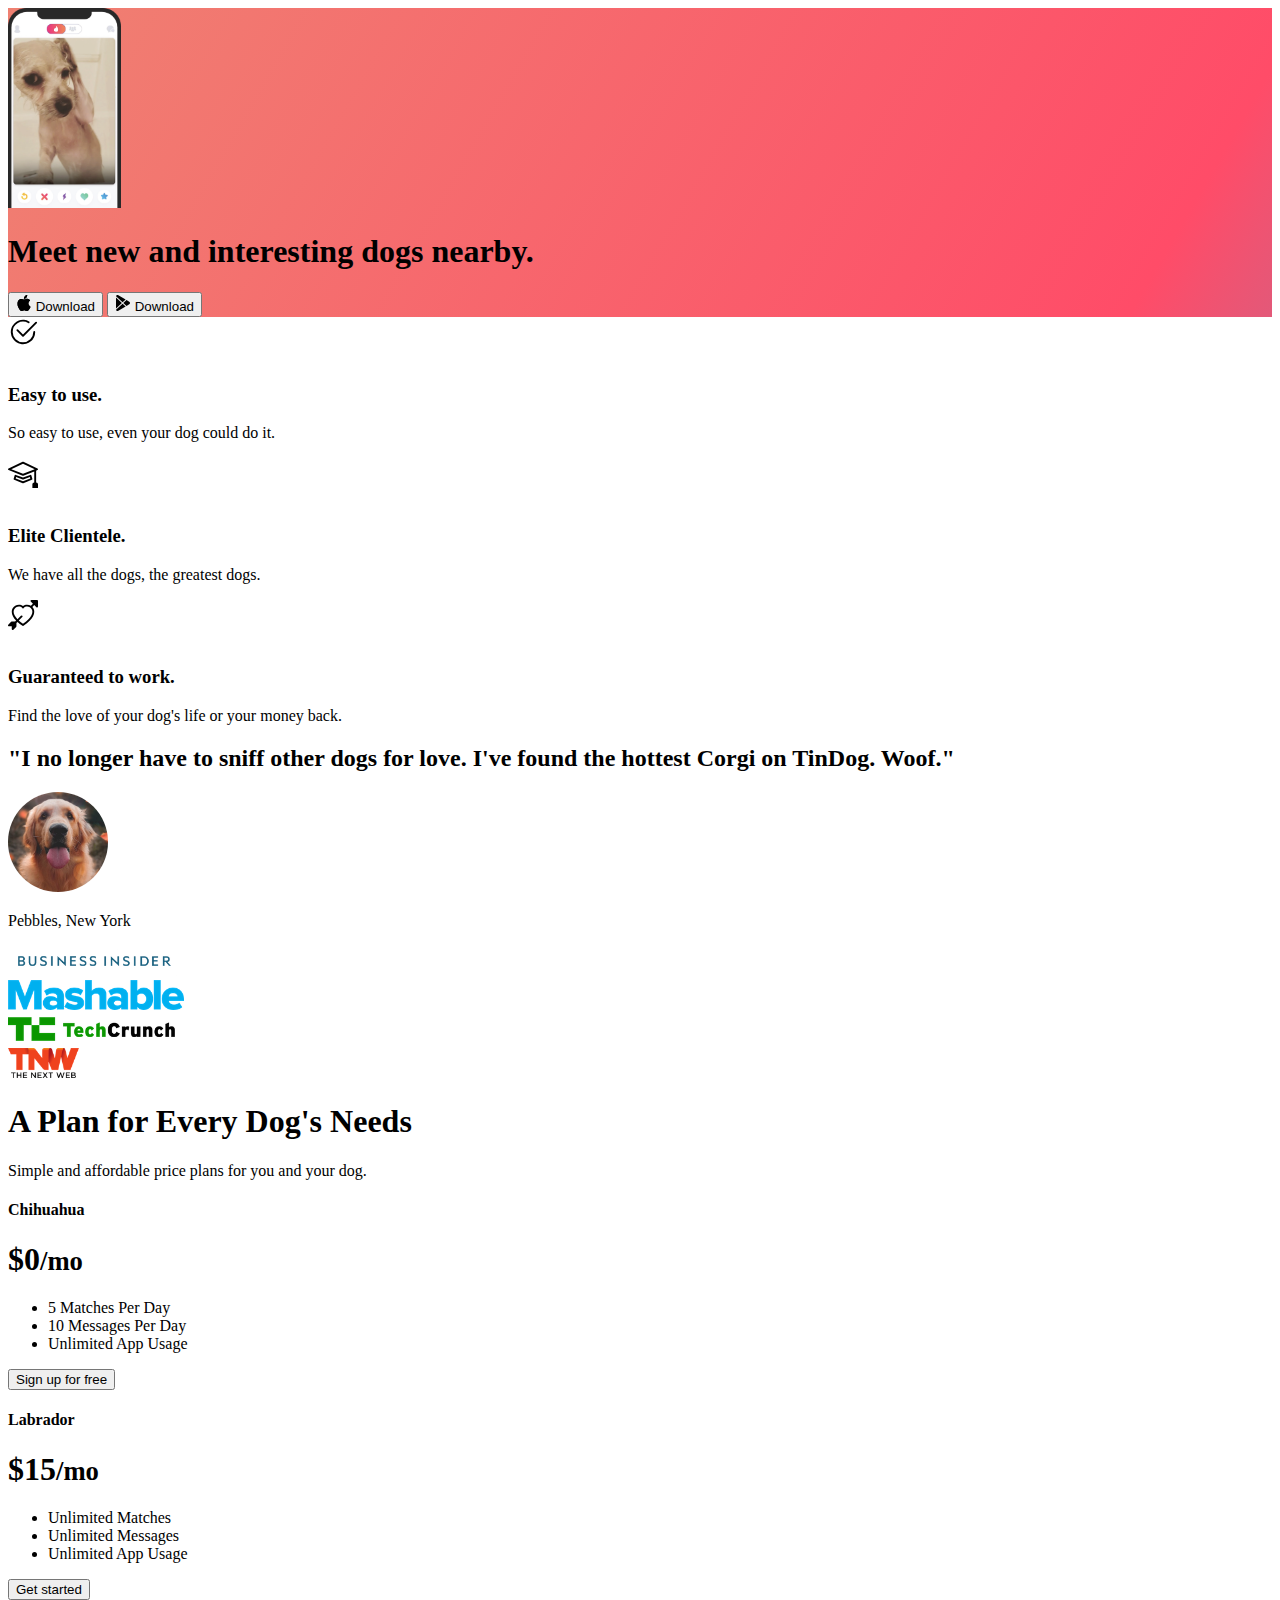
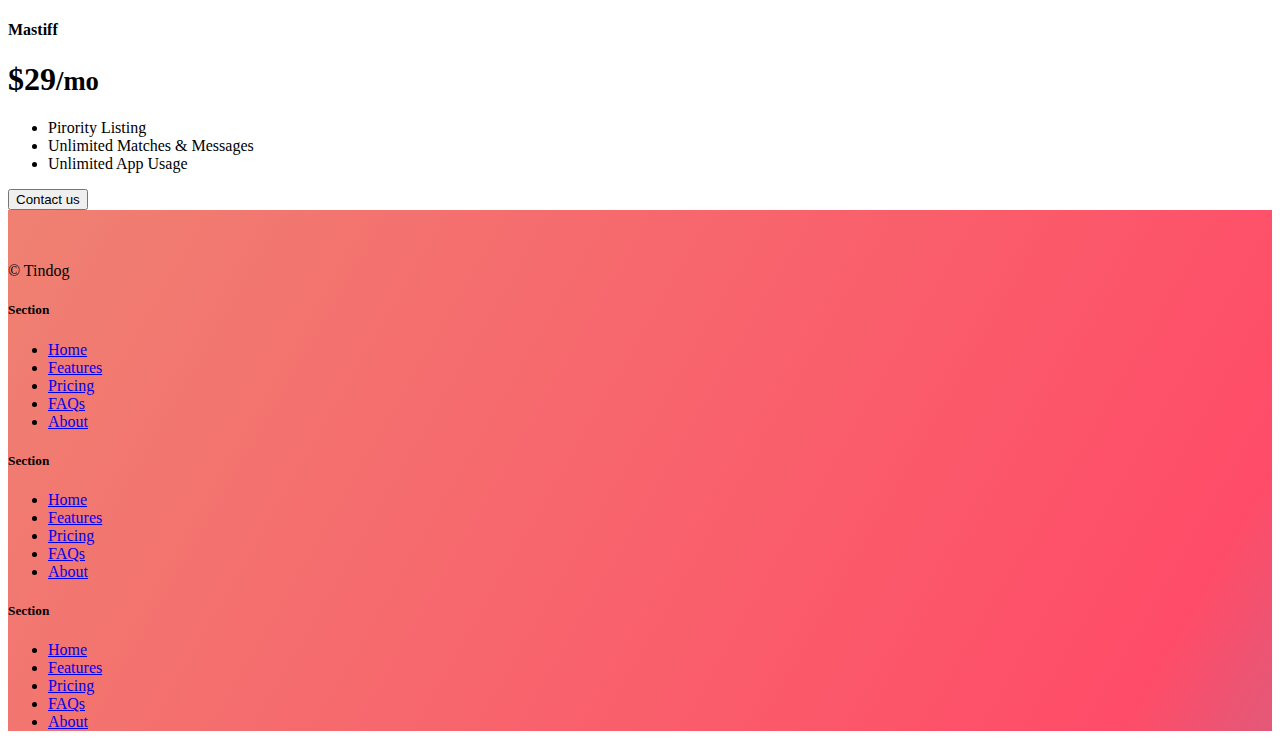
<file: 11.3 TinDog Project/index.html>
<!DOCTYPE html>
<html lang="en">

<head>
    <meta charset="UTF-8">
    <meta name="viewport" content="width=device-width, initial-scale=1.0">
    <title>TinDog</title>
    <link href="https://cdn.jsdelivr.net/npm/bootstrap@5.3.2/dist/css/bootstrap.min.css" rel="stylesheet" integrity="sha384-T3c6CoIi6uLrA9TneNEoa7RxnatzjcDSCmG1MXxSR1GAsXEV/Dwwykc2MPK8M2HN" crossorigin="anonymous">
    <link rel="stylesheet" href="./css/style.css">
</head>
<style>
    /* .container {
            background: linear-gradient(300deg, #00bfff, #ff4c68, #ef8172);
            background-size: 180% 180%;
            animation: gradient-animation 18s ease infinite;
        } */
</style>

<body>

    <!-- Title -->

    <section id="title" class="gradient-background">
        <div class="container col-xxl-8 px-4 pt-5 ">
            <div class="row flex-lg-row-reverse align-items-center g-5 pt-5">
                <div class="col-10 col-sm-8 col-lg-6">
                    <img src="./images/iphone.png" class="d-block mx-lg-auto img-fluid" alt="Bootstrap Themes" height="200" loading="lazy">
                </div>
                <div class="col-lg-6">
                    <h1 class="display-5 fw-bold text-body-emphasis lh-1 mb-3">Meet new and interesting dogs nearby.</h1>

                    <div class="d-grid gap-2 d-md-flex justify-content-md-start">
                        <button type="button" class="btn btn-light btn-lg px-4 me-md-2 "><svg xmlns="http://www.w3.org/2000/svg" width="16" height="16" fill="currentColor"
                class="bi bi-apple mb-1" viewBox="0 0 16 16">
<path
                  d="M11.182.008C11.148-.03 9.923.023 8.857 1.18c-1.066 1.156-.902 2.482-.878 2.516.024.034 1.52.087 2.475-1.258.955-1.345.762-2.391.728-2.43Zm3.314 11.733c-.048-.096-2.325-1.234-2.113-3.422.212-2.189 1.675-2.789 1.698-2.854.023-.065-.597-.79-1.254-1.157a3.692 3.692 0 0 0-1.563-.434c-.108-.003-.483-.095-1.254.116-.508.139-1.653.589-1.968.607-.316.018-1.256-.522-2.267-.665-.647-.125-1.333.131-1.824.328-.49.196-1.422.754-2.074 2.237-.652 1.482-.311 3.83-.067 4.56.244.729.625 1.924 1.273 2.796.576.984 1.34 1.667 1.659 1.899.319.232 1.219.386 1.843.067.502-.308 1.408-.485 1.766-.472.357.013 1.061.154 1.782.539.571.197 1.111.115 1.652-.105.541-.221 1.324-1.059 2.238-2.758.347-.79.505-1.217.473-1.282Z" />
<path
                  d="M11.182.008C11.148-.03 9.923.023 8.857 1.18c-1.066 1.156-.902 2.482-.878 2.516.024.034 1.52.087 2.475-1.258.955-1.345.762-2.391.728-2.43Zm3.314 11.733c-.048-.096-2.325-1.234-2.113-3.422.212-2.189 1.675-2.789 1.698-2.854.023-.065-.597-.79-1.254-1.157a3.692 3.692 0 0 0-1.563-.434c-.108-.003-.483-.095-1.254.116-.508.139-1.653.589-1.968.607-.316.018-1.256-.522-2.267-.665-.647-.125-1.333.131-1.824.328-.49.196-1.422.754-2.074 2.237-.652 1.482-.311 3.83-.067 4.56.244.729.625 1.924 1.273 2.796.576.984 1.34 1.667 1.659 1.899.319.232 1.219.386 1.843.067.502-.308 1.408-.485 1.766-.472.357.013 1.061.154 1.782.539.571.197 1.111.115 1.652-.105.541-.221 1.324-1.059 2.238-2.758.347-.79.505-1.217.473-1.282Z" />
</svg>   Download</button>
                        <button type="button" class="btn btn-outline-light btn-lg px-4 "><svg xmlns="http://www.w3.org/2000/svg" width="16" height="16" fill="currentColor"
                                  class="bi bi-google-play mb-1" viewBox="0 0 16 16">
                  <path
                                    d="M14.222 9.374c1.037-.61 1.037-2.137 0-2.748L11.528 5.04 8.32 8l3.207 2.96 2.694-1.586Zm-3.595 2.116L7.583 8.68 1.03 14.73c.201 1.029 1.36 1.61 2.303 1.055l7.294-4.295ZM1 13.396V2.603L6.846 8 1 13.396ZM1.03 1.27l6.553 6.05 3.044-2.81L3.333.215C2.39-.341 1.231.24 1.03 1.27Z" />
                  </svg>   Download</button>
                    </div>
                </div>
            </div>
            <!-- </div> -->
    </section>
    <!-- Features -->
    <section id="features">
        <div class="container mt-5">
            <div class="row g-4 py-5 row-cols-1 row-cols-lg-3">
                <div class="col d-flex align-items-start">
                    <div class="icon-square text-body-emphasis bg-body-secondary d-inline-flex align-items-center justify-content-center fs-4 flex-shrink-0 me-3">
                        <svg xmlns="http://www.w3.org/2000/svg" height="30" fill="currentColor" class="bi bi-check2-circle" viewBox="0 0 16 16">
            <path
                            d="M2.5 8a5.5 5.5 0 0 1 8.25-4.764.5.5 0 0 0 .5-.866A6.5 6.5 0 1 0 14.5 8a.5.5 0 0 0-1 0 5.5 5.5 0 1 1-11 0z" />
            <path
                            d="M15.354 3.354a.5.5 0 0 0-.708-.708L8 9.293 5.354 6.646a.5.5 0 1 0-.708.708l3 3a.5.5 0 0 0 .708 0l7-7z" />
            </svg>

                    </div>
                    <div>
                        <h3 class="fs-2 text-body-emphasis">Easy to use.</h3>
                        <p>So easy to use, even your dog could do it.</p>

                    </div>
                </div>
                <div class="col d-flex align-items-start">
                    <div class="icon-square text-body-emphasis bg-body-secondary d-inline-flex align-items-center justify-content-center fs-4 flex-shrink-0 me-3">
                        <svg xmlns="http://www.w3.org/2000/svg" height="30" fill="currentColor" class="bi bi-mortarboard" viewBox="0 0 16 16">
                          <path d="M8.211 2.047a.5.5 0 0 0-.422 0l-7.5 3.5a.5.5 0 0 0 .025.917l7.5 3a.5.5 0 0 0 .372 0L14 7.14V13a1 1 0 0 0-1 1v2h3v-2a1 1 0 0 0-1-1V6.739l.686-.275a.5.5 0 0 0 .025-.917l-7.5-3.5ZM8 8.46 1.758 5.965 8 3.052l6.242 2.913L8 8.46Z"/>
                          <path d="M4.176 9.032a.5.5 0 0 0-.656.327l-.5 1.7a.5.5 0 0 0 .294.605l4.5 1.8a.5.5 0 0 0 .372 0l4.5-1.8a.5.5 0 0 0 .294-.605l-.5-1.7a.5.5 0 0 0-.656-.327L8 10.466 4.176 9.032Zm-.068 1.873.22-.748 3.496 1.311a.5.5 0 0 0 .352 0l3.496-1.311.22.748L8 12.46l-3.892-1.556Z"/>
                          </svg>

                    </div>
                    <div>
                        <h3 class="fs-2 text-body-emphasis">Elite Clientele.</h3>
                        <p>We have all the dogs, the greatest dogs.</p>

                    </div>
                </div>
                <div class="col d-flex align-items-start">
                    <div class="icon-square text-body-emphasis bg-body-secondary d-inline-flex align-items-center justify-content-center fs-4 flex-shrink-0 me-3">
                        <svg xmlns="http://www.w3.org/2000/svg" height="30" fill="currentColor" class="bi bi-arrow-through-heart" viewBox="0 0 16 16">
            <path fill-rule="evenodd"
                            d="M2.854 15.854A.5.5 0 0 1 2 15.5V14H.5a.5.5 0 0 1-.354-.854l1.5-1.5A.5.5 0 0 1 2 11.5h1.793l.53-.53c-.771-.802-1.328-1.58-1.704-2.32-.798-1.575-.775-2.996-.213-4.092C3.426 2.565 6.18 1.809 8 3.233c1.25-.98 2.944-.928 4.212-.152L13.292 2 12.147.854A.5.5 0 0 1 12.5 0h3a.5.5 0 0 1 .5.5v3a.5.5 0 0 1-.854.354L14 2.707l-1.006 1.006c.236.248.44.531.6.845.562 1.096.585 2.517-.213 4.092-.793 1.563-2.395 3.288-5.105 5.08L8 13.912l-.276-.182a21.86 21.86 0 0 1-2.685-2.062l-.539.54V14a.5.5 0 0 1-.146.354l-1.5 1.5Zm2.893-4.894A20.419 20.419 0 0 0 8 12.71c2.456-1.666 3.827-3.207 4.489-4.512.679-1.34.607-2.42.215-3.185-.817-1.595-3.087-2.054-4.346-.761L8 4.62l-.358-.368c-1.259-1.293-3.53-.834-4.346.761-.392.766-.464 1.845.215 3.185.323.636.815 1.33 1.519 2.065l1.866-1.867a.5.5 0 1 1 .708.708L5.747 10.96Z" />
            </svg>

                    </div>
                    <div>
                        <h3 class="fs-2 text-body-emphasis">Guaranteed to work.</h3>
                        <p>Find the love of your dog's life or your money back.</p>

                    </div>
                </div>
            </div>
        </div>
    </section>
    <!-- Testimonial -->
    <section id="testimonial">
        <div class="container-1">

            <div class="p-5 text-center bg-body-tertiary">
                <div class="container mt-5">
                    <h2 class="text-body-emphasis">"I no longer have to sniff other dogs for love. I've found the hottest Corgi on TinDog. Woof."</h2>
                    <img class="profile-img mt-5 mb-2" src="./images/dog-img.jpg">
                    <p class="col-lg-8 mx-auto lead">
                        Pebbles, New York
                    </p>

                </div>
                <div class="row">
                    <div class="col-lg-3 col-sm-12">
                        <img src="./images/bizinsider.png" height="30"></div>
                    <div class="col-lg-3 col-sm-12"><img src="./images/mashable.png" height="30"></div>
                    <div class="col-lg-3 col-sm-12"><img src="./images/techcrunch.png" height="30"></div>
                    <div class="col-lg-3 col-sm-12"><img src="./images/tnw.png" height="30"></div>
                </div>


            </div>
        </div>


    </section>
    <!-- Pricing -->
    <section id="pricing">
        <div class="container">
            <div class="pricing-header p-3 pb-md-4 mx-auto text-center">
                <h1 class="display-4 fw-normal text-body-emphasis">A Plan for Every Dog's Needs</h1>
                <p class="fs-5 text-body-secondary">Simple and affordable price plans for you and your dog.</p>
            </div>
            <div class="row row-cols-1 row-cols-md-3 mb-3 text-center">
                <div class="col">
                    <div class="card mb-4 rounded-3 shadow-sm">
                        <div class="card-header py-3">
                            <h4 class="my-0 fw-normal">Chihuahua</h4>
                        </div>
                        <div class="card-body">
                            <h1 class="card-title pricing-card-title">$0<small class="text-body-secondary fw-light">/mo</small></h1>
                            <ul class="list-unstyled mt-3 mb-4">
                                <li>5 Matches Per Day</li>
                                <li>10 Messages Per Day</li>
                                <li>Unlimited App Usage</li>

                            </ul>
                            <button type="button" class="w-100 btn btn-lg btn-outline-dark">Sign up for free</button>
                        </div>
                    </div>
                </div>
                <div class="col">
                    <div class="card mb-4 rounded-3 shadow-sm">
                        <div class="card-header py-3">
                            <h4 class="my-0 fw-normal">Labrador</h4>
                        </div>
                        <div class="card-body">
                            <h1 class="card-title pricing-card-title">$15<small class="text-body-secondary fw-light">/mo</small></h1>
                            <ul class="list-unstyled mt-3 mb-4">
                                <li>Unlimited Matches</li>
                                <li>Unlimited Messages</li>
                                <li>Unlimited App Usage
                                </li>

                            </ul>
                            <button type="button" class="w-100 btn btn-lg btn-dark">Get started</button>
                        </div>
                    </div>
                </div>
                <div class="col">
                    <div class="card mb-4 rounded-3 shadow-sm border-dark">
                        <div class="card-header py-3 text-bg-dark border-dark">
                            <h4 class="my-0 fw-normal">Mastiff</h4>
                        </div>
                        <div class="card-body">
                            <h1 class="card-title pricing-card-title">$29<small class="text-body-secondary fw-light">/mo</small></h1>
                            <ul class="list-unstyled mt-3 mb-4">
                                <li>Pirority Listing</li>
                                <li>Unlimited Matches & Messages</li>
                                <li>Unlimited App Usage</li>

                            </ul>
                            <button type="button" class="w-100 btn btn-lg btn-dark">Contact us</button>
                        </div>
                    </div>
                </div>
            </div>
        </div>
    </section>
    <!-- Footer -->

    <section id="footer" class="gradient-background">
        <div class="container ">
            <footer class="row row-cols-1 row-cols-sm-2 row-cols-md-5 py-5 mt-5 border-top">
                <div class="col mb-3">
                    <a href="/" class="d-flex align-items-center mb-3 link-body-emphasis text-decoration-none">
                        <svg class="bi me-2" width="40" height="32"><use xlink:href="#bootstrap"></use></svg>
                    </a>
                    <p class="text-body-secondary">© Tindog</p>
                </div>

                <div class="col mb-3">

                </div>

                <div class="col mb-3">
                    <h5>Section</h5>
                    <ul class="nav flex-column">
                        <li class="nav-item mb-2"><a href="#" class="nav-link p-0 text-body-secondary">Home</a></li>
                        <li class="nav-item mb-2"><a href="#" class="nav-link p-0 text-body-secondary">Features</a></li>
                        <li class="nav-item mb-2"><a href="#" class="nav-link p-0 text-body-secondary">Pricing</a></li>
                        <li class="nav-item mb-2"><a href="#" class="nav-link p-0 text-body-secondary">FAQs</a></li>
                        <li class="nav-item mb-2"><a href="#" class="nav-link p-0 text-body-secondary">About</a></li>
                    </ul>
                </div>

                <div class="col mb-3">
                    <h5>Section</h5>
                    <ul class="nav flex-column">
                        <li class="nav-item mb-2"><a href="#" class="nav-link p-0 text-body-secondary">Home</a></li>
                        <li class="nav-item mb-2"><a href="#" class="nav-link p-0 text-body-secondary">Features</a></li>
                        <li class="nav-item mb-2"><a href="#" class="nav-link p-0 text-body-secondary">Pricing</a></li>
                        <li class="nav-item mb-2"><a href="#" class="nav-link p-0 text-body-secondary">FAQs</a></li>
                        <li class="nav-item mb-2"><a href="#" class="nav-link p-0 text-body-secondary">About</a></li>
                    </ul>
                </div>

                <div class="col mb-3">
                    <h5>Section</h5>
                    <ul class="nav flex-column">
                        <li class="nav-item mb-2"><a href="#" class="nav-link p-0 text-body-secondary">Home</a></li>
                        <li class="nav-item mb-2"><a href="#" class="nav-link p-0 text-body-secondary">Features</a></li>
                        <li class="nav-item mb-2"><a href="#" class="nav-link p-0 text-body-secondary">Pricing</a></li>
                        <li class="nav-item mb-2"><a href="#" class="nav-link p-0 text-body-secondary">FAQs</a></li>
                        <li class="nav-item mb-2"><a href="#" class="nav-link p-0 text-body-secondary">About</a></li>
                    </ul>
                </div>

            </footer>
        </div>
    </section>
    <script src="https://cdn.jsdelivr.net/npm/bootstrap@5.3.2/dist/js/bootstrap.bundle.min.js" integrity="sha384-C6RzsynM9kWDrMNeT87bh95OGNyZPhcTNXj1NW7RuBCsyN/o0jlpcV8Qyq46cDfL" crossorigin="anonymous"></script>
</body>

</html>
</file>
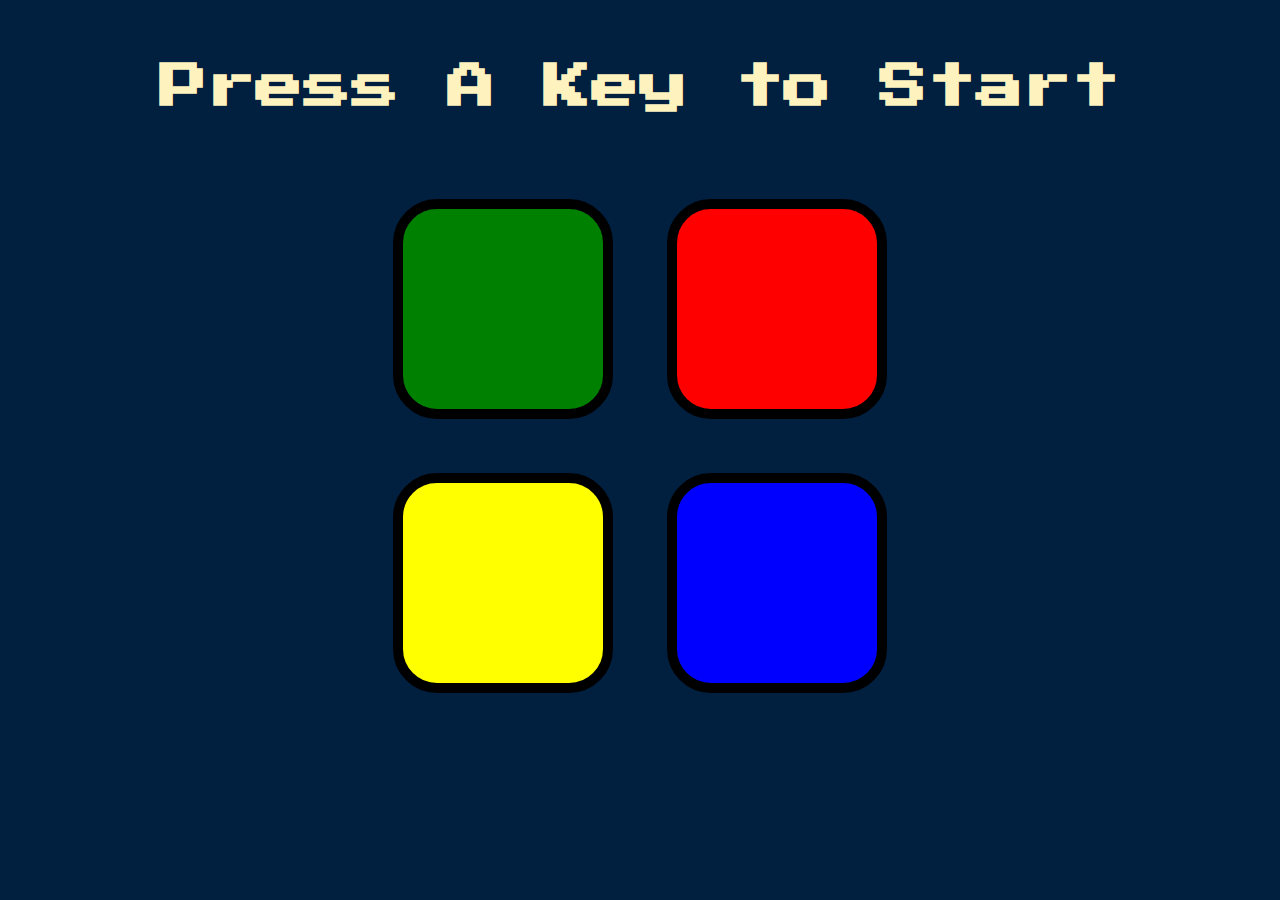
<file: Simon Game Challenge Starting Files/index.html>
<!DOCTYPE html>
<html lang="en" dir="ltr">

<head>
    <meta charset="utf-8">
    <title>Simon</title>
    <link rel="stylesheet" href="styles.css">
    <link href="https://fonts.googleapis.com/css?family=Press+Start+2P" rel="stylesheet">
</head>

<body>
    <h1 id="level-title">Press A Key to Start</h1>
    <div class="container">
        <div lass="row">

            <div type="button" id="green" class="btn green">

            </div>

            <div type="button" id="red" class="btn red">

            </div>
        </div>

        <div class="row">

            <div type="button" id="yellow" class="btn yellow">

            </div>
            <div type="button" id="blue" class="btn blue">

            </div>

        </div>

    </div>
    <script src="https://ajax.googleapis.com/ajax/libs/jquery/3.7.1/jquery.min.js"></script>
    <script src="./game.js"></script>
</body>

</html>
</file>
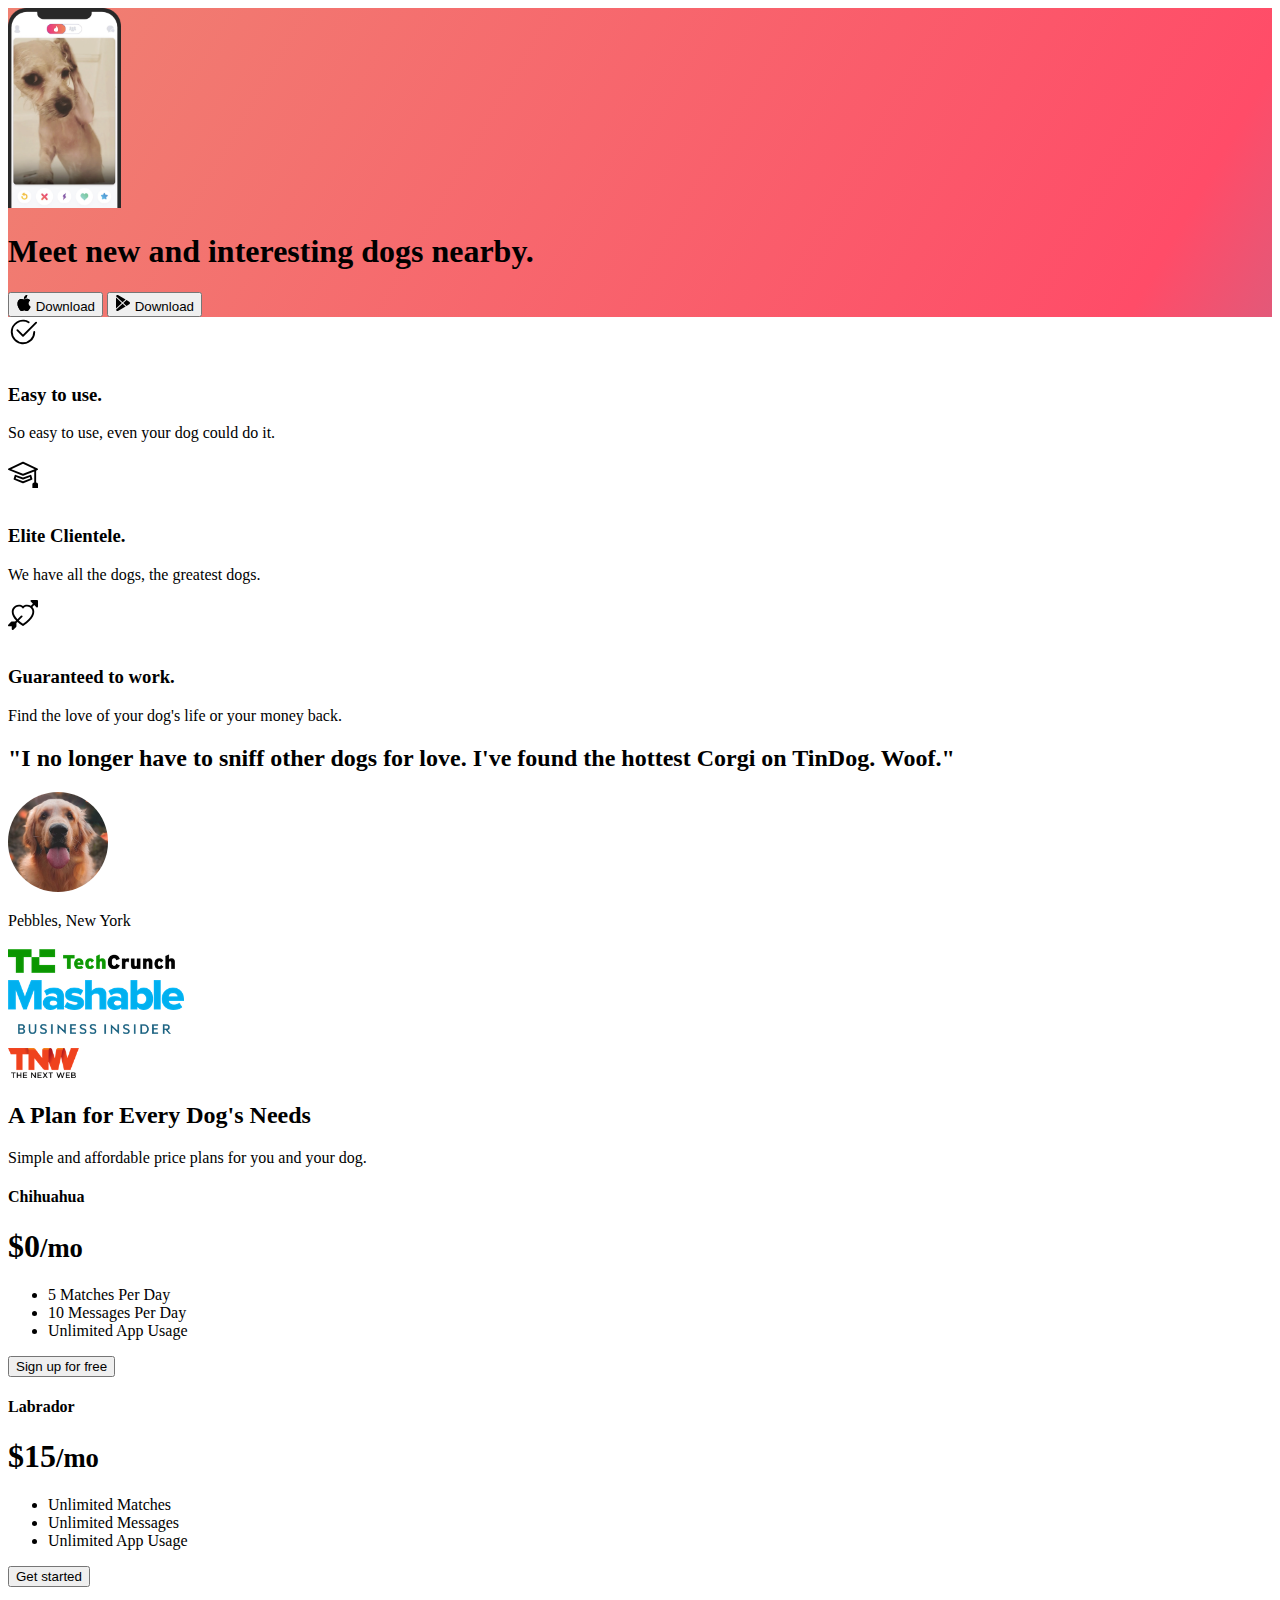
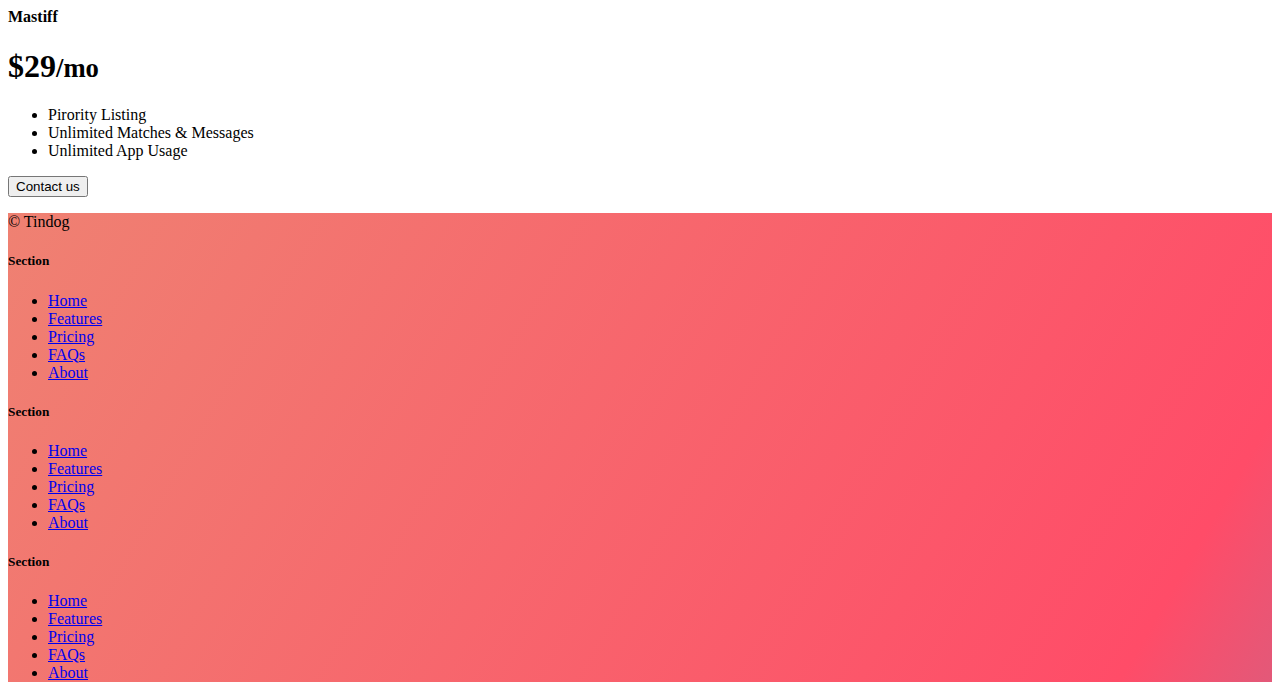
<file: 11.3 TinDog Project/solution.html>
<!DOCTYPE html>
<html lang="en">

<head>
  <meta charset="UTF-8">
  <meta name="viewport" content="width=device-width, initial-scale=1.0">
  <title>TinDog</title>
  <link href="https://cdn.jsdelivr.net/npm/bootstrap@5.3.0-alpha3/dist/css/bootstrap.min.css" rel="stylesheet"
    integrity="sha384-KK94CHFLLe+nY2dmCWGMq91rCGa5gtU4mk92HdvYe+M/SXH301p5ILy+dN9+nJOZ" crossorigin="anonymous">
  <link rel="stylesheet" href="./css/solution.css">
</head>

<body>


  <!-- Title -->
  <section id="title" class="gradient-background">

    <div class="container col-xxl-8 px-4 pt-5">
      <div class="row flex-lg-row-reverse align-items-center g-5 pt-5">
        <div class="col-10 col-sm-8 col-lg-6">
          <img src="./images/iphone.png" class="d-block mx-lg-auto img-fluid" alt="Bootstrap Themes" height="200"
            loading="lazy">
        </div>
        <div class="col-lg-6">
          <h1 class="display-5 fw-bold text-body-emphasis lh-1 mb-3">Meet new and interesting dogs nearby.</h1>

          <div class="d-grid gap-2 d-md-flex justify-content-md-start">
            <button type="button" class="btn btn-light btn-lg px-4 me-md-2"><svg xmlns="http://www.w3.org/2000/svg"
                width="16" height="16" fill="currentColor" class="bi bi-apple mb-1" viewBox="0 0 16 16">
                <path
                  d="M11.182.008C11.148-.03 9.923.023 8.857 1.18c-1.066 1.156-.902 2.482-.878 2.516.024.034 1.52.087 2.475-1.258.955-1.345.762-2.391.728-2.43Zm3.314 11.733c-.048-.096-2.325-1.234-2.113-3.422.212-2.189 1.675-2.789 1.698-2.854.023-.065-.597-.79-1.254-1.157a3.692 3.692 0 0 0-1.563-.434c-.108-.003-.483-.095-1.254.116-.508.139-1.653.589-1.968.607-.316.018-1.256-.522-2.267-.665-.647-.125-1.333.131-1.824.328-.49.196-1.422.754-2.074 2.237-.652 1.482-.311 3.83-.067 4.56.244.729.625 1.924 1.273 2.796.576.984 1.34 1.667 1.659 1.899.319.232 1.219.386 1.843.067.502-.308 1.408-.485 1.766-.472.357.013 1.061.154 1.782.539.571.197 1.111.115 1.652-.105.541-.221 1.324-1.059 2.238-2.758.347-.79.505-1.217.473-1.282Z" />
                <path
                  d="M11.182.008C11.148-.03 9.923.023 8.857 1.18c-1.066 1.156-.902 2.482-.878 2.516.024.034 1.52.087 2.475-1.258.955-1.345.762-2.391.728-2.43Zm3.314 11.733c-.048-.096-2.325-1.234-2.113-3.422.212-2.189 1.675-2.789 1.698-2.854.023-.065-.597-.79-1.254-1.157a3.692 3.692 0 0 0-1.563-.434c-.108-.003-.483-.095-1.254.116-.508.139-1.653.589-1.968.607-.316.018-1.256-.522-2.267-.665-.647-.125-1.333.131-1.824.328-.49.196-1.422.754-2.074 2.237-.652 1.482-.311 3.83-.067 4.56.244.729.625 1.924 1.273 2.796.576.984 1.34 1.667 1.659 1.899.319.232 1.219.386 1.843.067.502-.308 1.408-.485 1.766-.472.357.013 1.061.154 1.782.539.571.197 1.111.115 1.652-.105.541-.221 1.324-1.059 2.238-2.758.347-.79.505-1.217.473-1.282Z" />
              </svg> Download</button>
            <button type="button" class="btn btn-outline-light btn-lg px-4"><svg xmlns="http://www.w3.org/2000/svg"
                width="16" height="16" fill="currentColor" class="bi bi-google-play mb-1" viewBox="0 0 16 16">
                <path
                  d="M14.222 9.374c1.037-.61 1.037-2.137 0-2.748L11.528 5.04 8.32 8l3.207 2.96 2.694-1.586Zm-3.595 2.116L7.583 8.68 1.03 14.73c.201 1.029 1.36 1.61 2.303 1.055l7.294-4.295ZM1 13.396V2.603L6.846 8 1 13.396ZM1.03 1.27l6.553 6.05 3.044-2.81L3.333.215C2.39-.341 1.231.24 1.03 1.27Z" />
              </svg> Download</button>
          </div>
        </div>
      </div>
    </div>
  </section>
  <!-- Features -->
  <section id="features">
    <div class="container mt-5">
      <div class="row g-4 py-5 row-cols-1 row-cols-lg-3">
        <div class="col d-flex align-items-start">
          <div
            class="icon-square text-body-emphasis bg-body-secondary d-inline-flex align-items-center justify-content-center fs-4 flex-shrink-0 me-3">
            <svg xmlns="http://www.w3.org/2000/svg" height="30" fill="currentColor" class="bi bi-check2-circle"
              viewBox="0 0 16 16">
              <path
                d="M2.5 8a5.5 5.5 0 0 1 8.25-4.764.5.5 0 0 0 .5-.866A6.5 6.5 0 1 0 14.5 8a.5.5 0 0 0-1 0 5.5 5.5 0 1 1-11 0z" />
              <path
                d="M15.354 3.354a.5.5 0 0 0-.708-.708L8 9.293 5.354 6.646a.5.5 0 1 0-.708.708l3 3a.5.5 0 0 0 .708 0l7-7z" />
            </svg>
          </div>
          <div>
            <h3 class="fs-2">Easy to use.</h3>
            <p>So easy to use, even your dog could do it.</p>

          </div>
        </div>
        <div class="col d-flex align-items-start">
          <div
            class="icon-square text-body-emphasis bg-body-secondary d-inline-flex align-items-center justify-content-center fs-4 flex-shrink-0 me-3">
            <svg xmlns="http://www.w3.org/2000/svg" height="30" fill="currentColor" class="bi bi-mortarboard"
              viewBox="0 0 16 16">
              <path
                d="M8.211 2.047a.5.5 0 0 0-.422 0l-7.5 3.5a.5.5 0 0 0 .025.917l7.5 3a.5.5 0 0 0 .372 0L14 7.14V13a1 1 0 0 0-1 1v2h3v-2a1 1 0 0 0-1-1V6.739l.686-.275a.5.5 0 0 0 .025-.917l-7.5-3.5ZM8 8.46 1.758 5.965 8 3.052l6.242 2.913L8 8.46Z" />
              <path
                d="M4.176 9.032a.5.5 0 0 0-.656.327l-.5 1.7a.5.5 0 0 0 .294.605l4.5 1.8a.5.5 0 0 0 .372 0l4.5-1.8a.5.5 0 0 0 .294-.605l-.5-1.7a.5.5 0 0 0-.656-.327L8 10.466 4.176 9.032Zm-.068 1.873.22-.748 3.496 1.311a.5.5 0 0 0 .352 0l3.496-1.311.22.748L8 12.46l-3.892-1.556Z" />
            </svg>
          </div>
          <div>
            <h3 class="fs-2">Elite Clientele.</h3>
            <p>We have all the dogs, the greatest dogs.</p>

          </div>
        </div>
        <div class="col d-flex align-items-start">
          <div
            class="icon-square text-body-emphasis bg-body-secondary d-inline-flex align-items-center justify-content-center fs-4 flex-shrink-0 me-3">
            <svg xmlns="http://www.w3.org/2000/svg" height="30" fill="currentColor" class="bi bi-arrow-through-heart"
              viewBox="0 0 16 16">
              <path fill-rule="evenodd"
                d="M2.854 15.854A.5.5 0 0 1 2 15.5V14H.5a.5.5 0 0 1-.354-.854l1.5-1.5A.5.5 0 0 1 2 11.5h1.793l.53-.53c-.771-.802-1.328-1.58-1.704-2.32-.798-1.575-.775-2.996-.213-4.092C3.426 2.565 6.18 1.809 8 3.233c1.25-.98 2.944-.928 4.212-.152L13.292 2 12.147.854A.5.5 0 0 1 12.5 0h3a.5.5 0 0 1 .5.5v3a.5.5 0 0 1-.854.354L14 2.707l-1.006 1.006c.236.248.44.531.6.845.562 1.096.585 2.517-.213 4.092-.793 1.563-2.395 3.288-5.105 5.08L8 13.912l-.276-.182a21.86 21.86 0 0 1-2.685-2.062l-.539.54V14a.5.5 0 0 1-.146.354l-1.5 1.5Zm2.893-4.894A20.419 20.419 0 0 0 8 12.71c2.456-1.666 3.827-3.207 4.489-4.512.679-1.34.607-2.42.215-3.185-.817-1.595-3.087-2.054-4.346-.761L8 4.62l-.358-.368c-1.259-1.293-3.53-.834-4.346.761-.392.766-.464 1.845.215 3.185.323.636.815 1.33 1.519 2.065l1.866-1.867a.5.5 0 1 1 .708.708L5.747 10.96Z" />
            </svg>
          </div>
          <div>
            <h3 class="fs-2">Guaranteed to work.</h3>
            <p>Find the love of your dog's life or your money back.</p>

          </div>
        </div>
      </div>
    </div>
  </section>
  <!-- Testimonial -->
  <section id="testimonial">
    <div class="my-5">
      <div class="p-5 text-center bg-body-tertiary">
        <div class="container py-5">
          <h2 class="text-body-emphasis">"I no longer have to sniff other dogs for love. I've found the hottest Corgi on
            TinDog. Woof."</h2>
          <img class="profile-img mt-5" src="./images/dog-img.jpg" alt="dog image">
          <p class="col-lg-8 mx-auto lead mt-2">
            Pebbles, New York
          </p>
        </div>

        <div class="container">
          <div class="row">
            <div class="col-lg-3 col-sm-12">
              <img src="./images/techcrunch.png" alt="techcrunch" height="30">
            </div>
            <div class="col-lg-3 col-sm-12">
              <img src="./images/mashable.png" alt="mashable" height="30">
            </div>
            <div class="col-lg-3 col-sm-12">
              <img src="./images/bizinsider.png" alt="bizinsider" height="30">
            </div>
            <div class="col-lg-3 col-sm-12">
              <img src="./images/tnw.png" alt="tnw" height="30">
            </div>
          </div>
        </div>
      </div>
    </div>
  </section>
  <!-- Pricing -->
  <section id="pricing">
    <div class="container">
      <div class="pricing-header p-3 pb-md-4 mx-auto text-center">
        <h2 class="display-4 fw-normal">A Plan for Every Dog's Needs</h2>
        <p class="fs-5 text-body-secondary">Simple and affordable price plans for you and your dog.
      </div>
      <div class="row row-cols-1 row-cols-md-3 mb-3 text-center">
        <div class="col">
          <div class="card mb-4 rounded-3 shadow-sm">
            <div class="card-header py-3">
              <h4 class="my-0 fw-normal">Chihuahua</h4>
            </div>
            <div class="card-body">
              <h1 class="card-title pricing-card-title">$0<small class="text-body-secondary fw-light">/mo</small></h1>
              <ul class="list-unstyled mt-3 mb-4">
                <li>5 Matches Per Day</li>
                <li>10 Messages Per Day</li>
                <li>Unlimited App Usage</li>
              </ul>
              <button type="button" class="w-100 btn btn-lg btn-outline-dark">Sign up for free</button>
            </div>
          </div>
        </div>
        <div class="col">
          <div class="card mb-4 rounded-3 shadow-sm">
            <div class="card-header py-3">
              <h4 class="my-0 fw-normal">Labrador</h4>
            </div>
            <div class="card-body">
              <h1 class="card-title pricing-card-title">$15<small class="text-body-secondary fw-light">/mo</small></h1>
              <ul class="list-unstyled mt-3 mb-4">
                <li>Unlimited Matches</li>
                <li>Unlimited Messages</li>
                <li>Unlimited App Usage</li>
              </ul>
              <button type="button" class="w-100 btn btn-lg btn-dark">Get started</button>
            </div>
          </div>
        </div>
        <div class="col">
          <div class="card mb-4 rounded-3 shadow-sm border-dark">
            <div class="card-header py-3 text-bg-dark border-dark">
              <h4 class="my-0 fw-normal">Mastiff</h4>
            </div>
            <div class="card-body">
              <h1 class="card-title pricing-card-title">$29<small class="text-body-secondary fw-light">/mo</small></h1>
              <ul class="list-unstyled mt-3 mb-4">
                <li>Pirority Listing</li>
                <li>Unlimited Matches & Messages</li>
                <li>Unlimited App Usage</li>
              </ul>
              <button type="button" class="w-100 btn btn-lg btn-dark">Contact us</button>
            </div>
          </div>
        </div>
      </div>
    </div>
  </section>
  <!-- Footer -->
  <section id="contact" class="gradient-background">
    <div class="container ">
      <footer class="row row-cols-1 row-cols-sm-2 row-cols-md-5 py-5 mt-5 border-top">
        <div class="col mb-3">

          <p class="text-body-secondary">© Tindog</p>
        </div>

        <div class="col mb-3">

        </div>

        <div class="col mb-3">
          <h5>Section</h5>
          <ul class="nav flex-column">
            <li class="nav-item mb-2"><a href="#" class="nav-link p-0 text-body-secondary">Home</a></li>
            <li class="nav-item mb-2"><a href="#" class="nav-link p-0 text-body-secondary">Features</a></li>
            <li class="nav-item mb-2"><a href="#" class="nav-link p-0 text-body-secondary">Pricing</a></li>
            <li class="nav-item mb-2"><a href="#" class="nav-link p-0 text-body-secondary">FAQs</a></li>
            <li class="nav-item mb-2"><a href="#" class="nav-link p-0 text-body-secondary">About</a></li>
          </ul>
        </div>

        <div class="col mb-3">
          <h5>Section</h5>
          <ul class="nav flex-column">
            <li class="nav-item mb-2"><a href="#" class="nav-link p-0 text-body-secondary">Home</a></li>
            <li class="nav-item mb-2"><a href="#" class="nav-link p-0 text-body-secondary">Features</a></li>
            <li class="nav-item mb-2"><a href="#" class="nav-link p-0 text-body-secondary">Pricing</a></li>
            <li class="nav-item mb-2"><a href="#" class="nav-link p-0 text-body-secondary">FAQs</a></li>
            <li class="nav-item mb-2"><a href="#" class="nav-link p-0 text-body-secondary">About</a></li>
          </ul>
        </div>

        <div class="col mb-3">
          <h5>Section</h5>
          <ul class="nav flex-column">
            <li class="nav-item mb-2"><a href="#" class="nav-link p-0 text-body-secondary">Home</a></li>
            <li class="nav-item mb-2"><a href="#" class="nav-link p-0 text-body-secondary">Features</a></li>
            <li class="nav-item mb-2"><a href="#" class="nav-link p-0 text-body-secondary">Pricing</a></li>
            <li class="nav-item mb-2"><a href="#" class="nav-link p-0 text-body-secondary">FAQs</a></li>
            <li class="nav-item mb-2"><a href="#" class="nav-link p-0 text-body-secondary">About</a></li>
          </ul>
        </div>
      </footer>
    </div>
  </section>
</body>

</html>
</file>
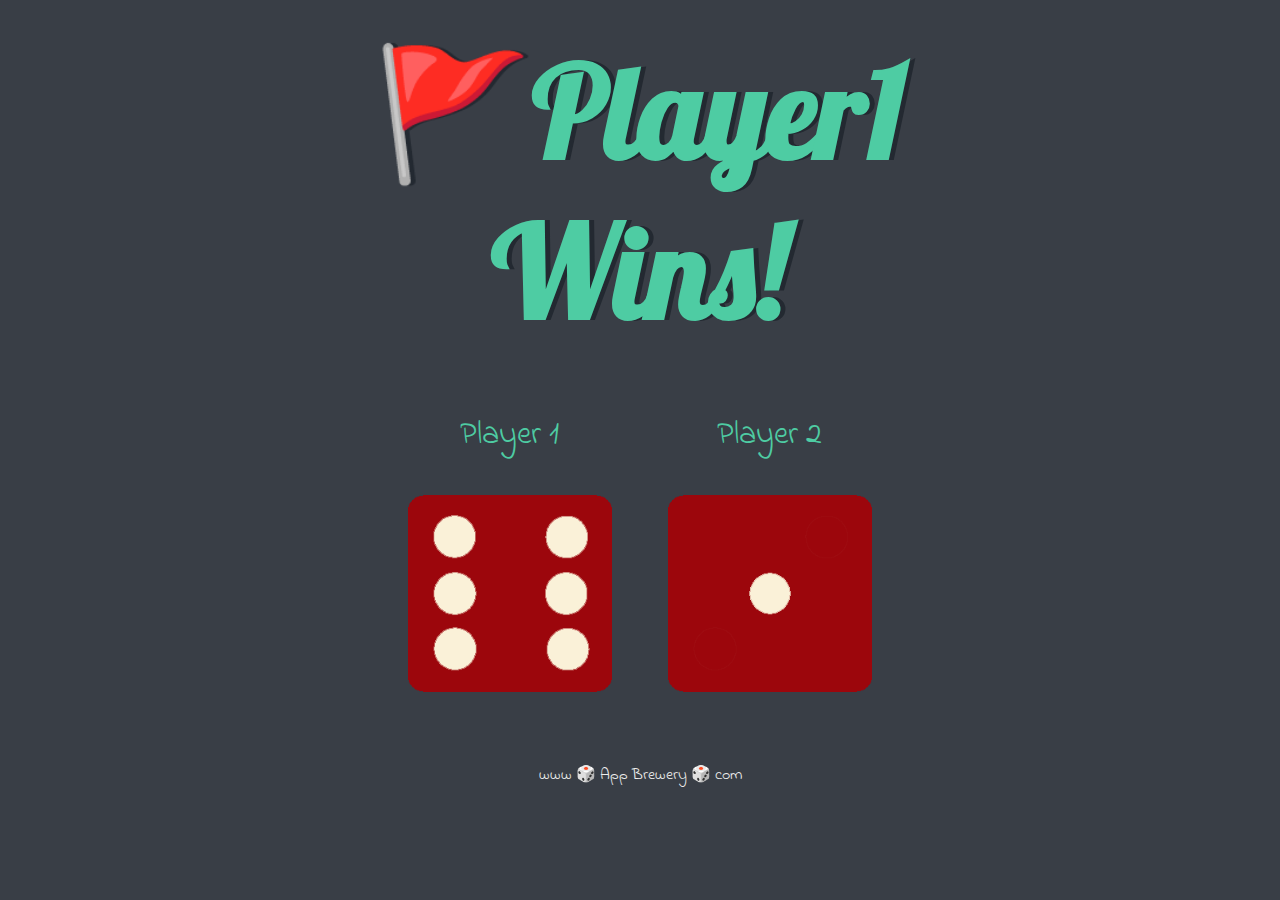
<file: Dicee Challenge - Starting Files/dicee.html>
<!DOCTYPE html>
<html lang="en" dir="ltr">

<head>
    <meta charset="utf-8">
    <title>Dicee</title>
    <link rel="stylesheet" href="styles.css">
    <link href="https://fonts.googleapis.com/css?family=Indie+Flower|Lobster" rel="stylesheet">

</head>

<body>

    <div class="container">
        <h1>Refresh Me</h1>

        <div class="dice">
            <p>Player 1</p>

            <img class="img1" src="./images/dice6.png">
        </div>

        <div class="dice">
            <p>Player 2</p>
            <img class="img2" src="./images/dice6.png">
        </div>

    </div>

    <script src="./index.js"></script>
</body>

<footer>
    www 🎲 App Brewery 🎲 com
</footer>

</html>
</file>
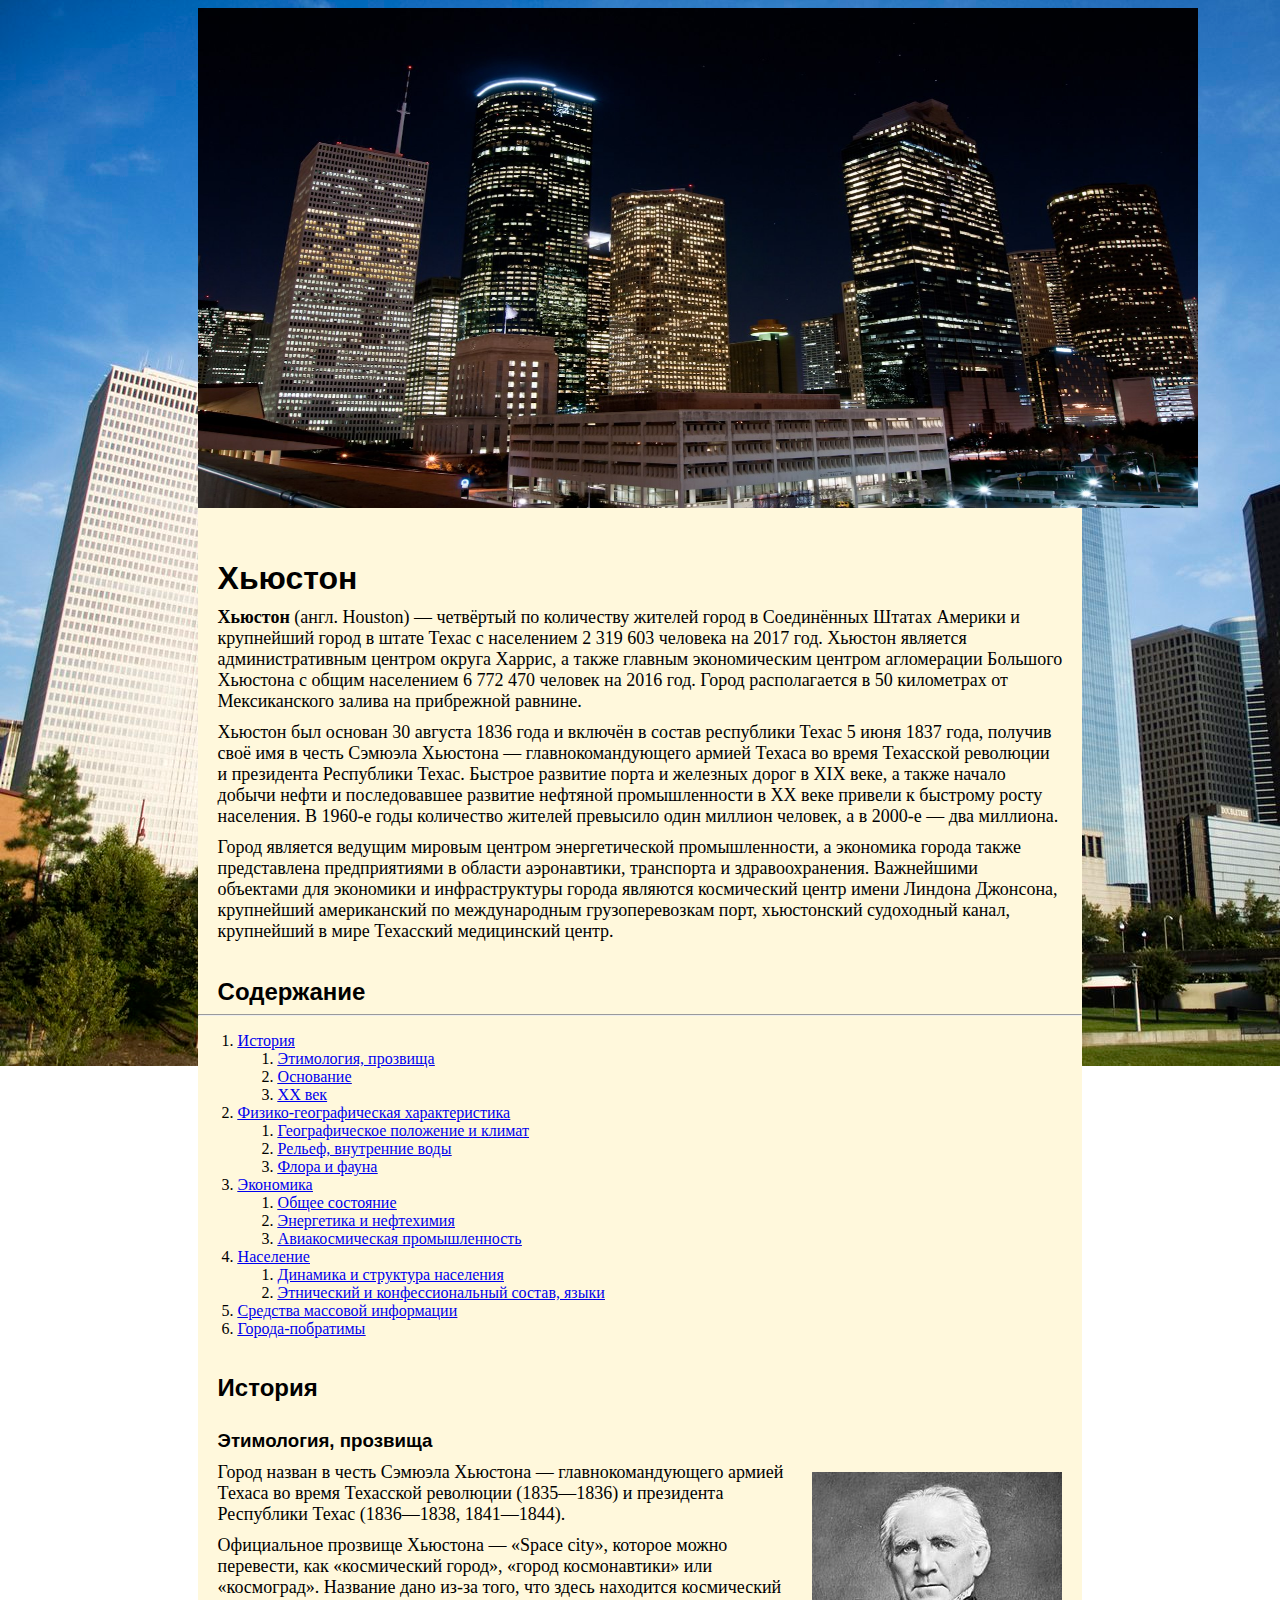
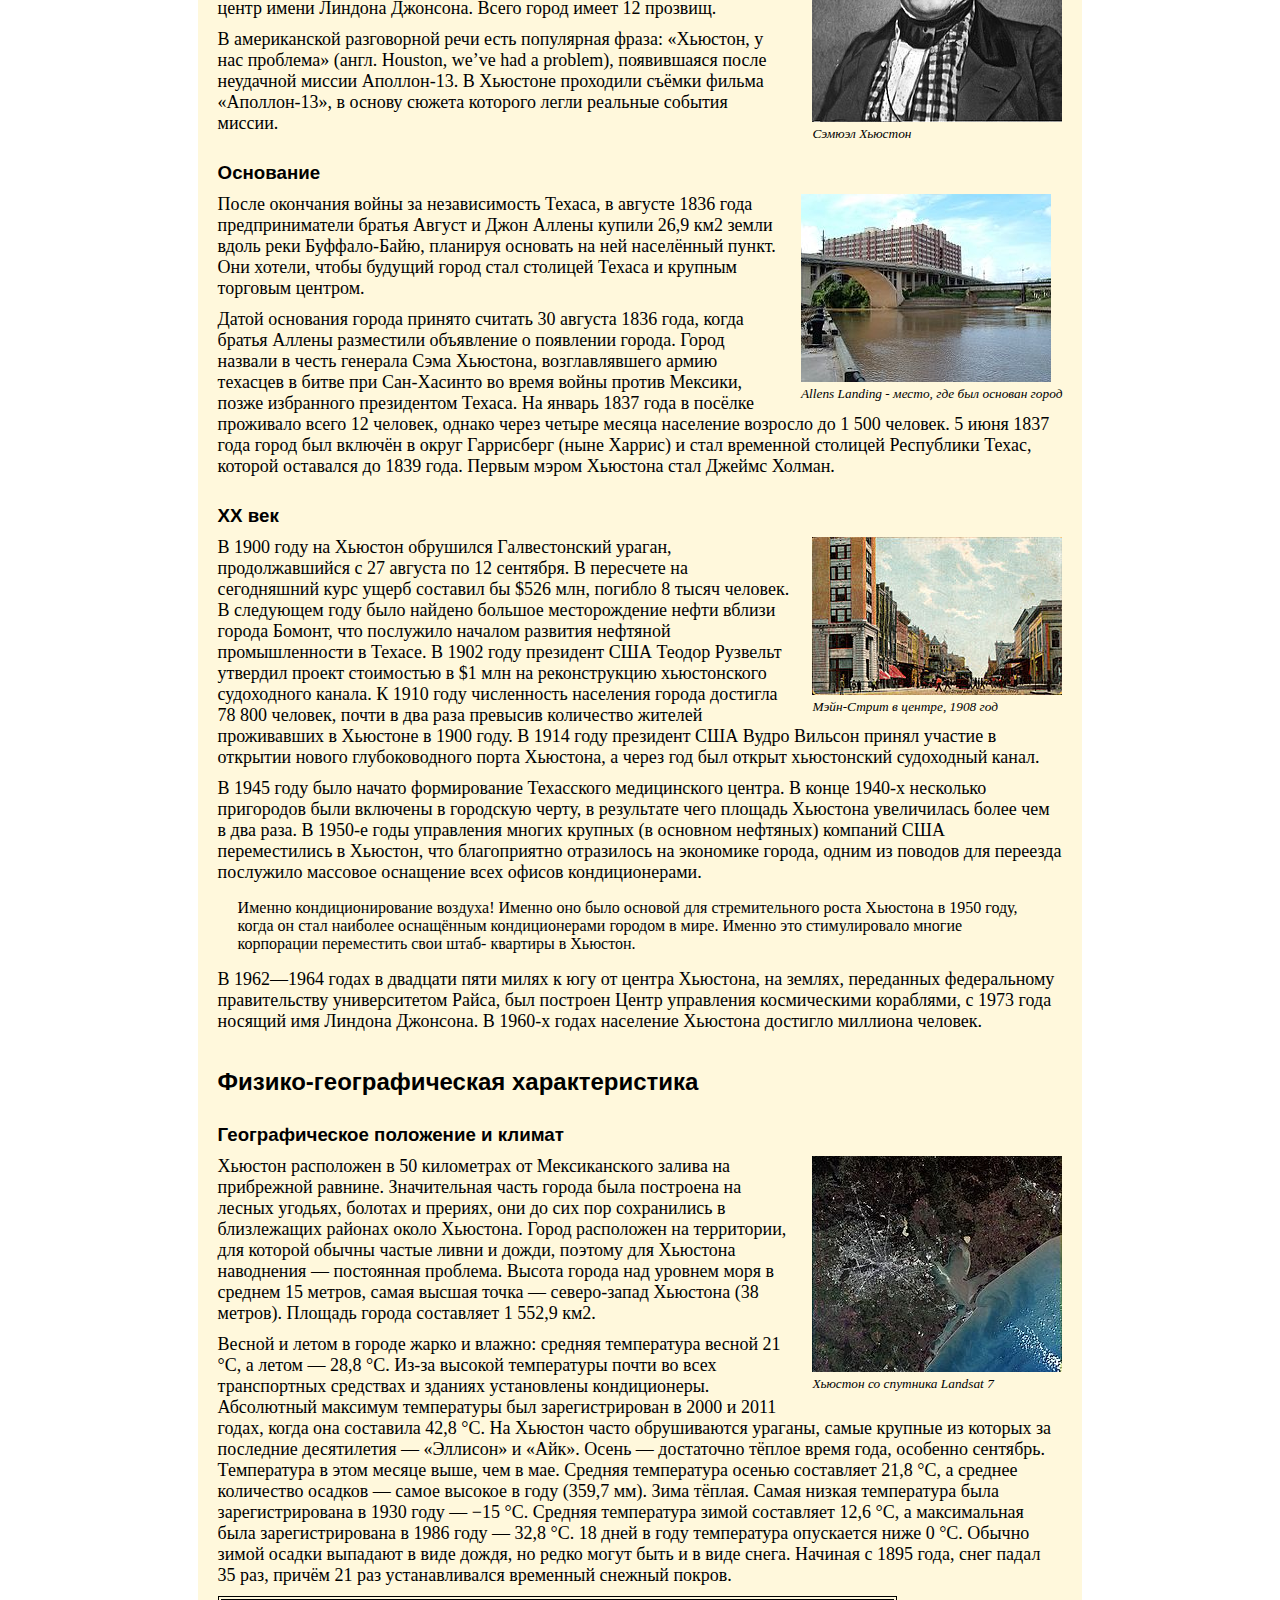
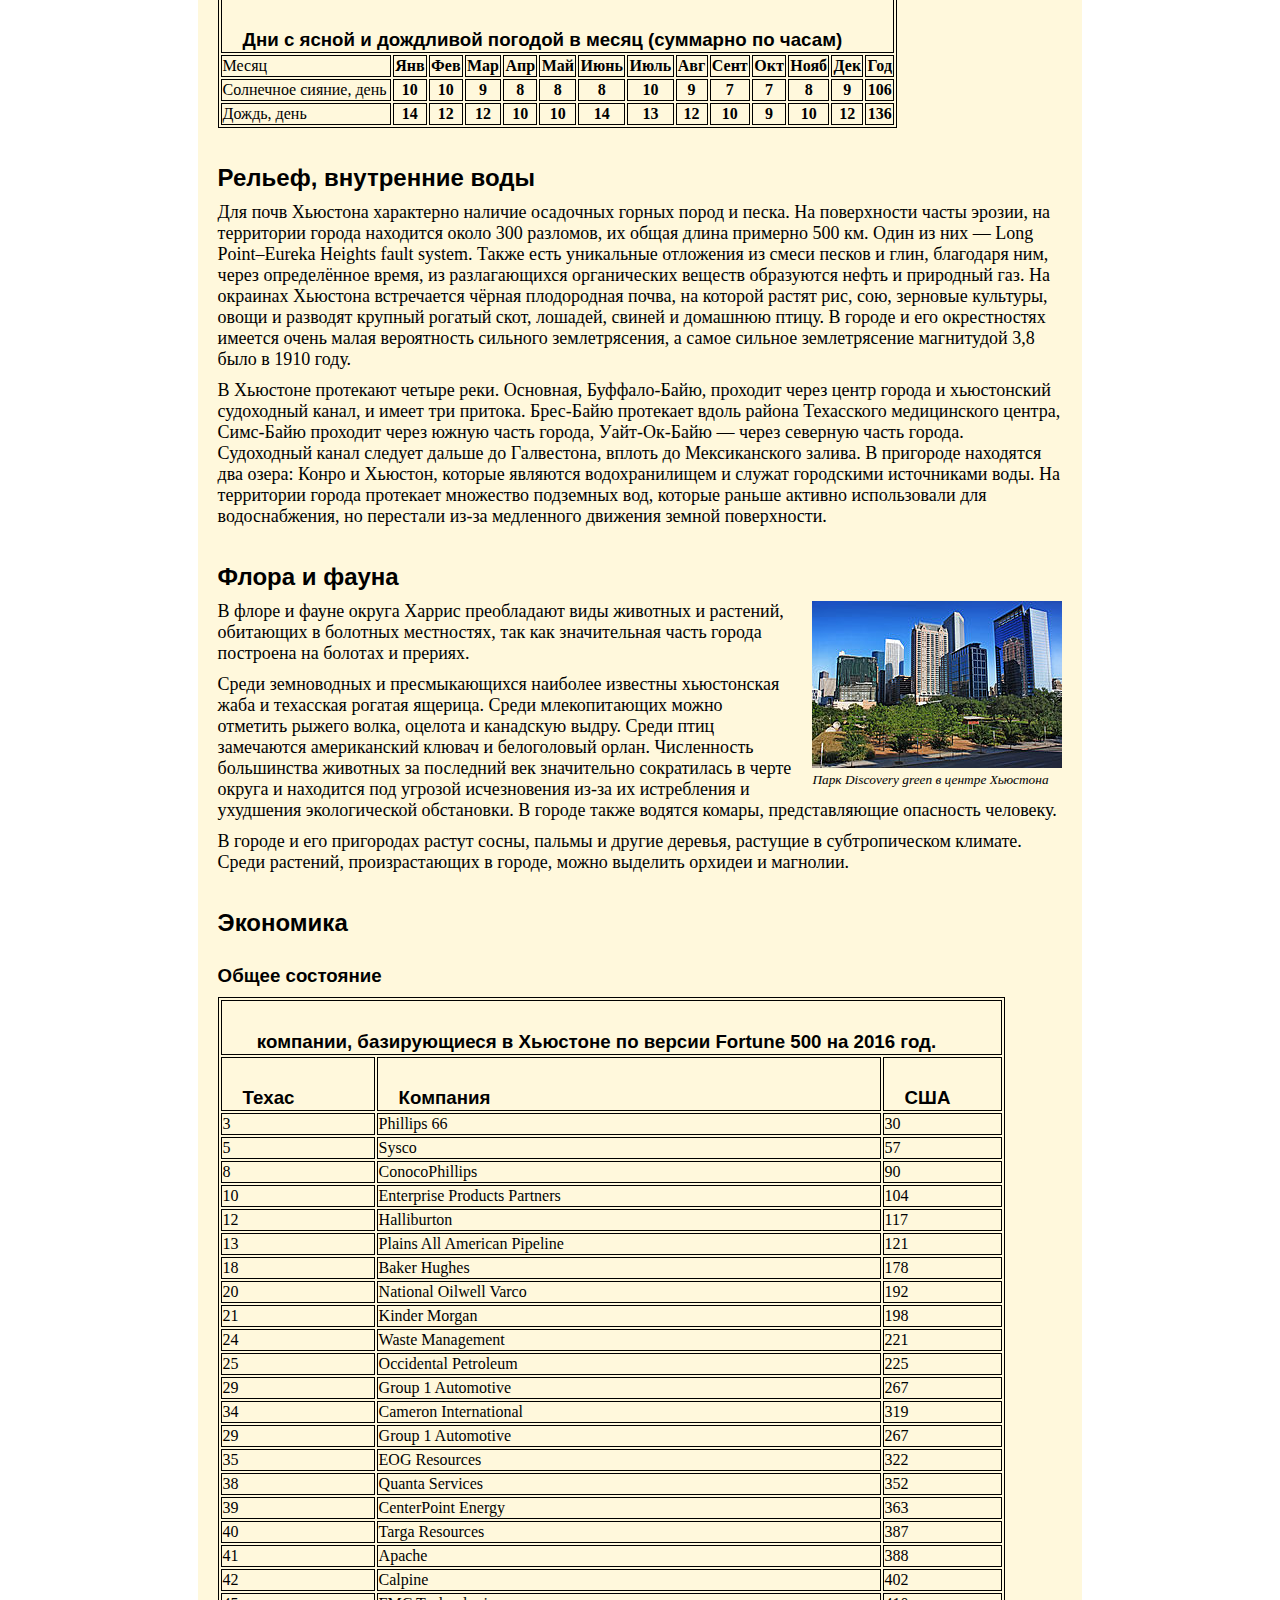
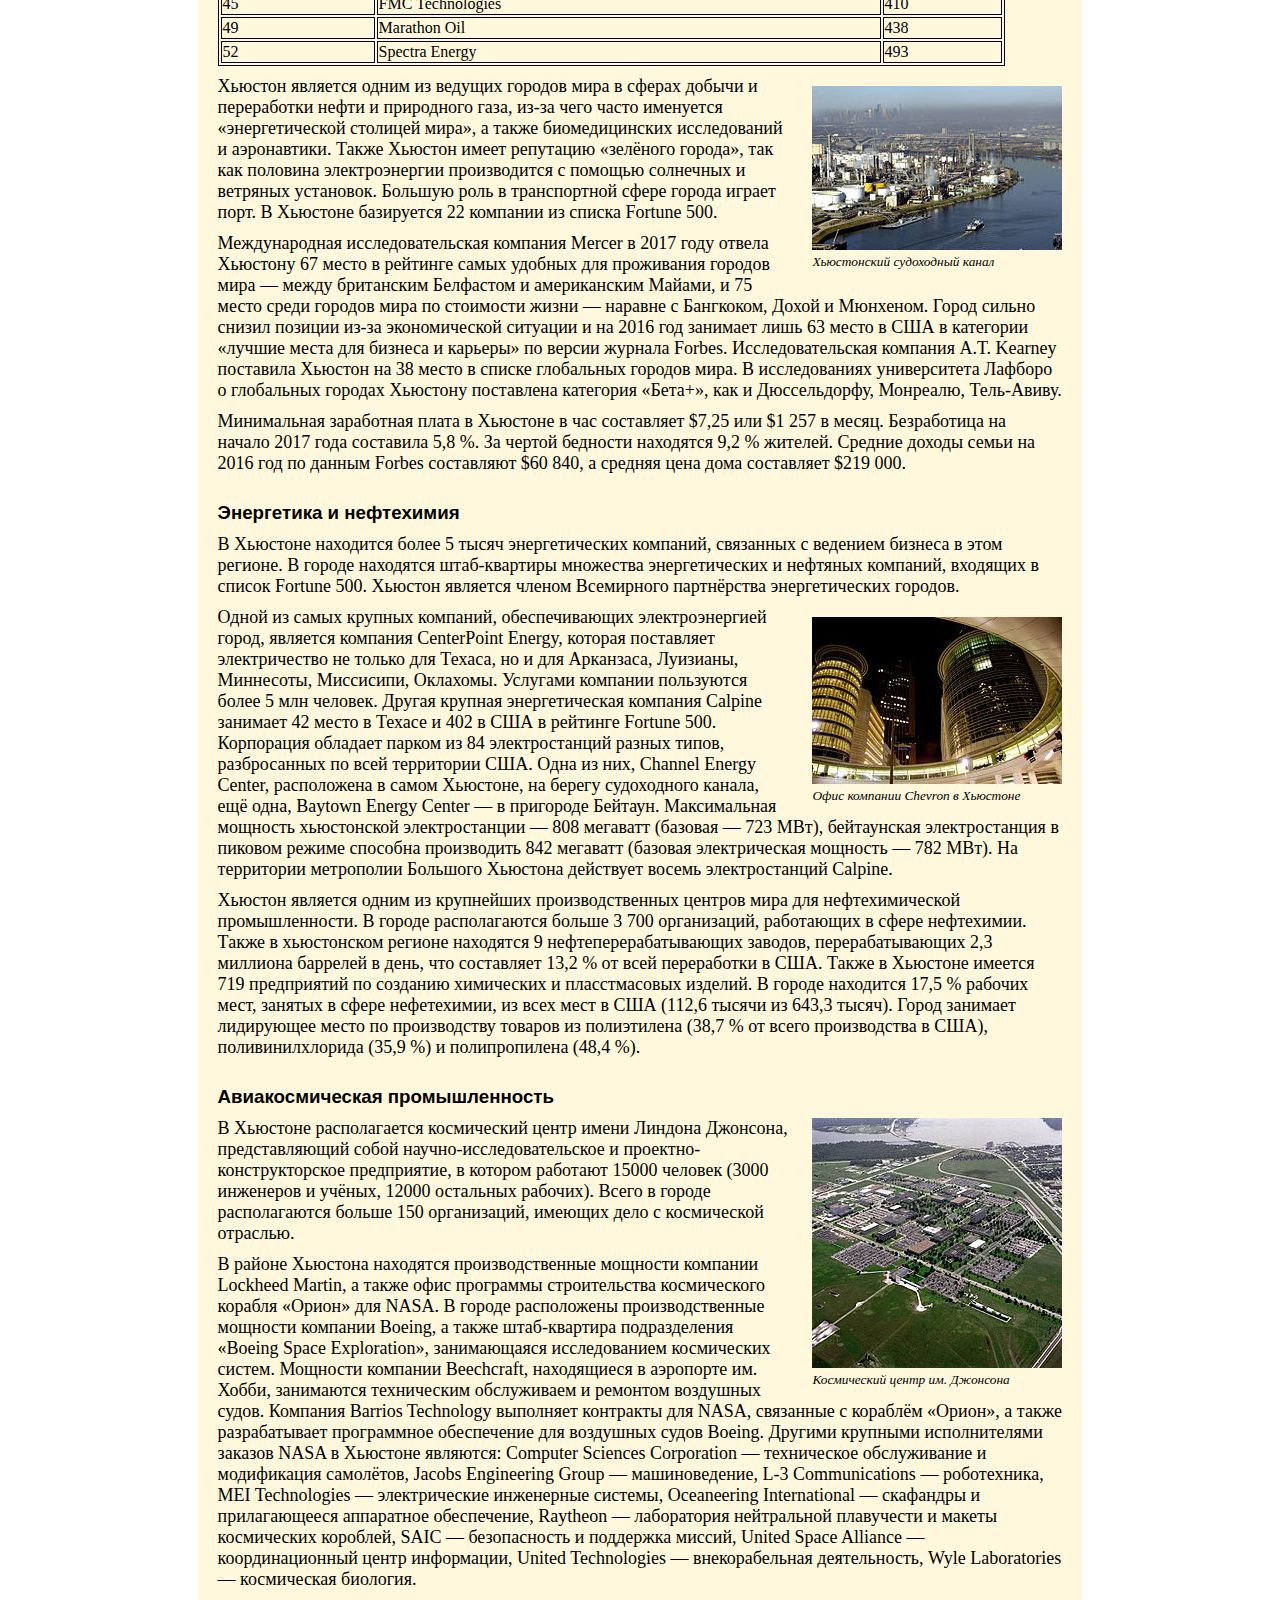
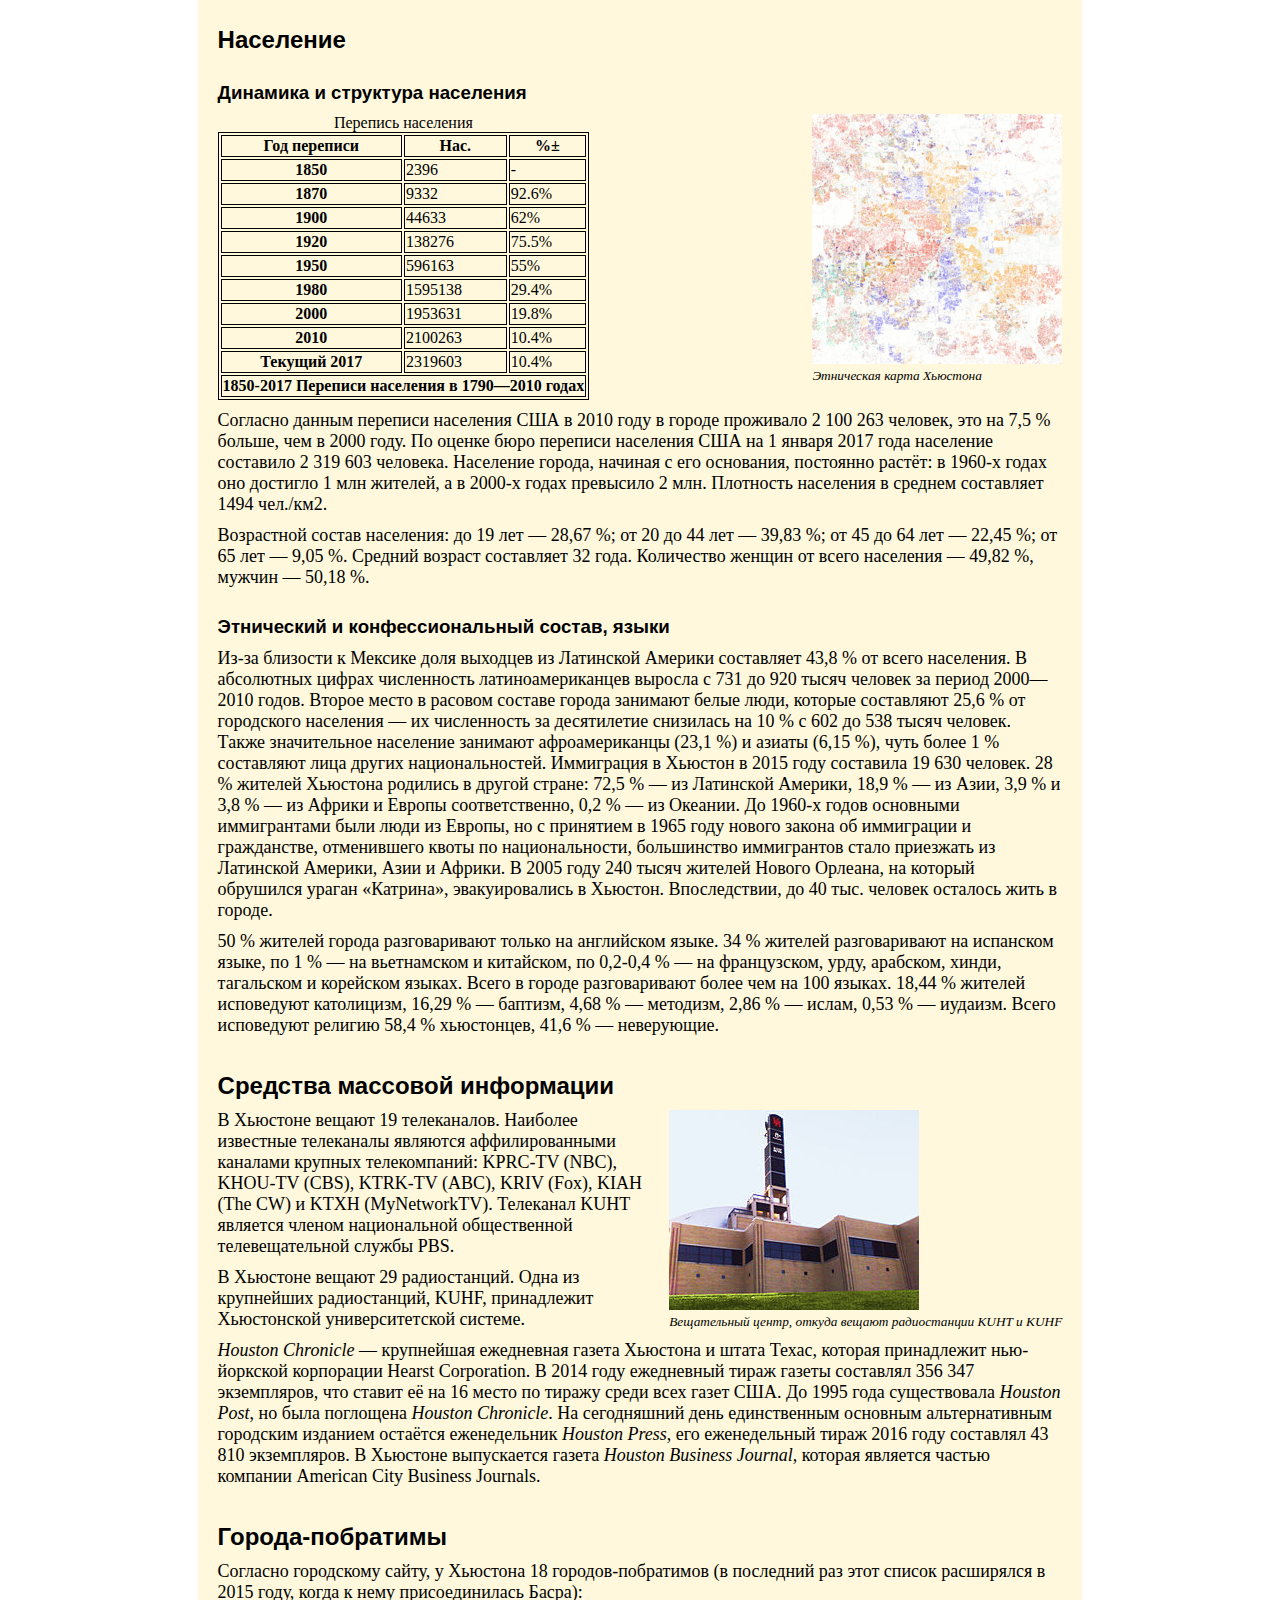
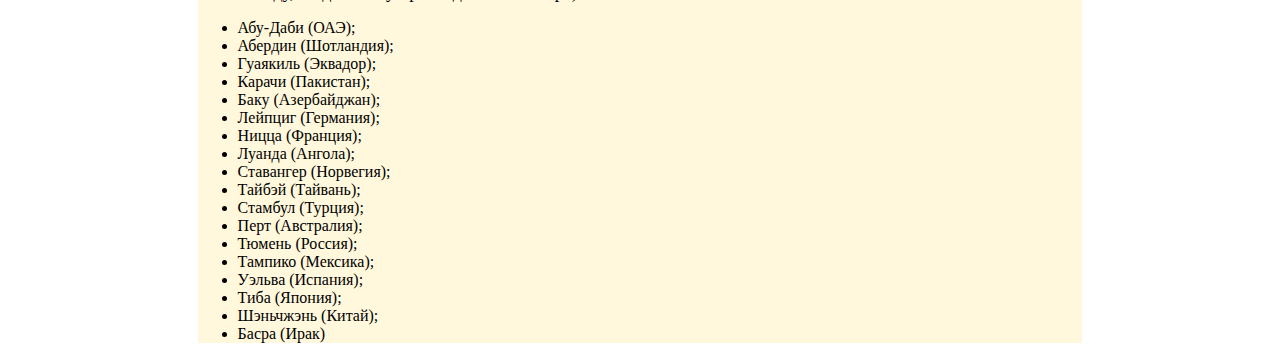
<file: Huston/index_hw.html>
<!DOCTYPE html>
<html lang="en">

<head>
    <meta charset="UTF-8">
    <meta name="viewport" content="width=device-width, initial-scale=1.0">
    <title>Document</title>
    <link rel="stylesheet" href="style.css">
</head>
<header></header>
<div>

    <body>
        <img src="./img/downtown-houston-at-night-1201639.jpg" height="500" width="1000">
        <h1> Хьюстон </h1>

        <p>
            <strong>Хьюстон</strong> (англ. Houston) — четвёртый по количеству жителей город в Соединённых Штатах Америки и крупнейший город в штате Техас с населением 2 319 603 человека на 2017 год. Хьюстон является административным центром округа Харрис,
            а также главным экономическим центром агломерации Большого Хьюстона с общим населением 6 772 470 человек на 2016 год. Город располагается в 50 километрах от Мексиканского залива на прибрежной равнине.
        </p>
        <p>
            Хьюстон был основан 30 августа 1836 года и включён в состав республики Техас 5 июня 1837 года, получив своё имя в честь Сэмюэла Хьюстона — главнокомандующего армией Техаса во время Техасской революции и президента Республики Техас. Быстрое развитие порта
            и железных дорог в XIX веке, а также начало добычи нефти и последовавшее развитие нефтяной промышленности в XX веке привели к быстрому росту населения. В 1960-е годы количество жителей превысило один миллион человек, а в 2000-е — два миллиона.
        </p>
        <p>
            Город является ведущим мировым центром энергетической промышленности, а экономика города также представлена предприятиями в области аэронавтики, транспорта и здравоохранения. Важнейшими объектами для экономики и инфраструктуры города являются космический
            центр имени Линдона Джонсона, крупнейший американский по международным грузоперевозкам порт, хьюстонский судоходный канал, крупнейший в мире Техасский медицинский центр.
        </p>
        <h2> Содержание </h2>
        <hr>
        <ol>
            <li><u><a href="#anchor">История</a></u></li>
            <ol>
                <li><u><a href="#anchor1">Этимология, прозвища</a></u></li>
                <li><u><a href="#anchor2">Основание</a></u></li>
                <li><u><a href="#anchor3">XX век</a></u></li>
            </ol>
            <li><u><a href="#anchor4">Физико-географическая характеристика</a></u></li>
            <ol>
                <li><u><a href="#anchor5">Географическое положение и климат</a></u></li>
                <li><u><a href="#anchor6">Рельеф, внутренние воды</a></u></li>
                <li><u><a href="#anchor7">Флора и фауна</a></u></li>
            </ol>
            <li><u><a href="#anchor8">Экономика</a></u></li>
            <ol>
                <li><u><a href="#anchor9">Общее состояние</a></u></li>
                <li><u><a href="#anchor10">Энергетика и нефтехимия</a></u></li>
                <li><u><a href="#anchor11">Авиакосмическая промышленность</a></u></li>
            </ol>
            <li><u><a href="#anchor12">Население</a></u></li>
            <ol>
                <li><u><a href="#anchor13">Динамика и структура населения</a></u></li>
                <li><u><a href="#anchor14">Этнический и конфессиональный состав, языки</a></u></li>
            </ol>
            <li><u><a href="#anchor15">Средства массовой информации</a></u></li>
            <li><u><a href="#sister_cities ">Города-побратимы</a></u></li>
        </ol>

        <p>
            <h2 id="anchor">История</a>
            </h2>
        </p>
        <p>
            <h3 id="anchor1">Этимология, прозвища</h3>
        </p>
        <figure><img src="./img/Sam_Houston_portrait.jpg" alt="Sam_Houston_portrait" height="250" width="250">
            <figcaption>Сэмюэл Хьюстон</figcaption>
        </figure>


        <p>
            Город назван в честь Сэмюэла Хьюстона — главнокомандующего армией Техаса во время Техасской революции (1835—1836) и президента Республики Техас (1836—1838, 1841—1844).
        </p>
        <p>Официальное прозвище Хьюстона — «Space city», которое можно перевести, как «космический город», «город космонавтики» или «космоград». Название дано из-за того, что здесь находится космический центр имени Линдона Джонсона. Всего город имеет 12
            прозвищ.
        </p>
        <p>В американской разговорной речи есть популярная фраза: «Хьюстон, у нас проблема» (англ. Houston, we’ve had a problem), появившаяся после неудачной миссии Аполлон-13. В Хьюстоне проходили съёмки фильма «Аполлон-13», в основу сюжета которого легли
            реальные события миссии.</p>
        <h3 id="anchor2">Основание</h3>
        <figure><img src="./img/Allen's_Landing_Houston_bayou_view.jpg" alt="Allen's_Landing_Houston_bayou_view" width="250">
            <figcaption>Allens Landing - место, где был основан город</figcaption>
        </figure>

        <p>После окончания войны за независимость Техаса, в августе 1836 года предприниматели братья Август и Джон Аллены купили 26,9 км2 земли вдоль реки Буффало-Байю, планируя основать на ней населённый пункт. Они хотели, чтобы будущий город стал столицей
            Техаса и крупным торговым центром.
        </p>
        <p>Датой основания города принято считать 30 августа 1836 года, когда братья Аллены разместили объявление о появлении города. Город назвали в честь генерала Сэма Хьюстона, возглавлявшего армию техасцев в битве при Сан-Хасинто во время войны против
            Мексики, позже избранного президентом Техаса. На январь 1837 года в посёлке проживало всего 12 человек, однако через четыре месяца население возросло до 1 500 человек. 5 июня 1837 года город был включён в округ Гаррисберг (ныне Харрис) и стал
            временной столицей Республики Техас, которой оставался до 1839 года. Первым мэром Хьюстона стал Джеймс Холман.</p>
        <h3 id="anchor3"> XX век</h3>
        <figure><img src="./img/Main_Street_looking_south_Houston_Texas_(1908).jpg" alt="Main_Street_looking_south_Houston_Texas_(1908)" width="250">
            <figcaption>Мэйн-Стрит в центре, 1908 год</figcaption>
        </figure>

        <p>В 1900 году на Хьюстон обрушился Галвестонский ураган, продолжавшийся с 27 августа по 12 сентября. В пересчете на сегодняшний курс ущерб составил бы $526 млн, погибло 8 тысяч человек. В следующем году было найдено большое месторождение нефти вблизи
            города Бомонт, что послужило началом развития нефтяной промышленности в Техасе. В 1902 году президент США Теодор Рузвельт утвердил проект стоимостью в $1 млн на реконструкцию хьюстонского судоходного канала. К 1910 году численность населения
            города достигла 78 800 человек, почти в два раза превысив количество жителей проживавших в Хьюстоне в 1900 году. В 1914 году президент США Вудро Вильсон принял участие в открытии нового глубоководного порта Хьюстона, а через год был открыт
            хьюстонский судоходный канал.</p>
        <p>В 1945 году было начато формирование Техасского медицинского центра. В конце 1940-х несколько пригородов были включены в городскую черту, в результате чего площадь Хьюстона увеличилась более чем в два раза. В 1950-е годы управления многих крупных
            (в основном нефтяных) компаний США переместились в Хьюстон, что благоприятно отразилось на экономике города, одним из поводов для переезда послужило массовое оснащение всех офисов кондиционерами.</p>
        <blockquote>Именно кондиционирование воздуха! Именно оно было основой для стремительного роста Хьюстона в 1950 году, когда он стал наиболее оснащённым кондиционерами городом в мире. Именно это стимулировало многие корпорации переместить свои штаб- квартиры
            в Хьюстон.
        </blockquote>
        <p>В 1962—1964 годах в двадцати пяти милях к югу от центра Хьюстона, на землях, переданных федеральному правительству университетом Райса, был построен Центр управления космическими кораблями, с 1973 года носящий имя Линдона Джонсона. В 1960-х годах
            население Хьюстона достигло миллиона человек.</p>
        <h2 id="anchor4">Физико-географическая характеристика</h2>
        <h3 id="anchor5">Географическое положение и климат</h3>
        <figure><img src="./img/Large_Houston_Landsat.jpg" alt="Large_Houston_Landsat" width="250">
            <figcaption>Хьюстон со спутника Landsat 7</figcaption>
        </figure>

        <p>Хьюстон расположен в 50 километрах от Мексиканского залива на прибрежной равнине. Значительная часть города была построена на лесных угодьях, болотах и прериях, они до сих пор сохранились в близлежащих районах около Хьюстона. Город расположен
            на территории, для которой обычны частые ливни и дожди, поэтому для Хьюстона наводнения — постоянная проблема. Высота города над уровнем моря в среднем 15 метров, самая высшая точка — северо-запад Хьюстона (38 метров). Площадь города составляет
            1 552,9 км2.</p>
        <p>Весной и летом в городе жарко и влажно: средняя температура весной 21 °C, а летом — 28,8 °C. Из-за высокой температуры почти во всех транспортных средствах и зданиях установлены кондиционеры. Абсолютный максимум температуры был зарегистрирован
            в 2000 и 2011 годах, когда она составила 42,8 °C. На Хьюстон часто обрушиваются ураганы, самые крупные из которых за последние десятилетия — «Эллисон» и «Айк». Осень — достаточно тёплое время года, особенно сентябрь. Температура в этом месяце
            выше, чем в мае. Средняя температура осенью составляет 21,8 °C, а среднее количество осадков — самое высокое в году (359,7 мм). Зима тёплая. Самая низкая температура была зарегистрирована в 1930 году — −15 °C. Средняя температура зимой составляет
            12,6 °C, а максимальная была зарегистрирована в 1986 году — 32,8 °C. 18 дней в году температура опускается ниже 0 °C. Обычно зимой осадки выпадают в виде дождя, но редко могут быть и в виде снега. Начиная с 1895 года, снег падал 35 раз, причём
            21 раз устанавливался временный снежный покров.
        </p>

        <table align="center">
            <tr>
                <td colspan="14" align="center">
                    <h3 align="center">Дни с ясной и дождливой погодой в месяц (суммарно по часам)</h3>
                </td>
            </tr>
            <tr>
                <td>Месяц</td>
                <th>Янв</th>
                <th>Фев</th>
                <th>Мар</th>
                <th>Апр</th>
                <th>Май</th>
                <th>Июнь</th>
                <th>Июль</th>
                <th>Авг</th>
                <th>Сент</th>
                <th>Окт</th>
                <th>Нояб</th>
                <th>Дек</th>
                <th>Год</th>
            </tr>
            <tr>
                <td>Солнечное сияние, день</td>
                <th>10</th>
                <th>10</th>
                <th>9</th>
                <th>8</th>
                <th>8</th>
                <th>8</th>
                <th>10</th>
                <th>9</th>
                <th>7</th>
                <th>7</th>
                <th>8</th>
                <th>9</th>
                <th>106</th>
            </tr>
            <tr>
                <td>Дождь, день</td>
                <th>14</th>
                <th>12</th>
                <th>12</th>
                <th>10</th>
                <th>10</th>
                <th>14</th>
                <th>13</th>
                <th>12</th>
                <th>10</th>
                <th>9</th>
                <th>10</th>
                <th>12</th>
                <th>136</th>
            </tr>
        </table>
        <h2 id="anchor6"> Рельеф, внутренние воды</h2>
        <p>Для почв Хьюстона характерно наличие осадочных горных пород и песка. На поверхности часты эрозии, на территории города находится около 300 разломов, их общая длина примерно 500 км. Один из них — Long Point–Eureka Heights fault system. Также есть
            уникальные отложения из смеси песков и глин, благодаря ним, через определённое время, из разлагающихся органических веществ образуются нефть и природный газ. На окраинах Хьюстона встречается чёрная плодородная почва, на которой растят рис,
            сою, зерновые культуры, овощи и разводят крупный рогатый скот, лошадей, свиней и домашнюю птицу. В городе и его окрестностях имеется очень малая вероятность сильного землетрясения, а самое сильное землетрясение магнитудой 3,8 было в 1910 году.</p>
        <p>В Хьюстоне протекают четыре реки. Основная, Буффало-Байю, проходит через центр города и хьюстонский судоходный канал, и имеет три притока. Брес-Байю протекает вдоль района Техасского медицинского центра, Симс-Байю проходит через южную часть города,
            Уайт-Ок-Байю — через северную часть города. Судоходный канал следует дальше до Галвестона, вплоть до Мексиканского залива. В пригороде находятся два озера: Конро и Хьюстон, которые являются водохранилищем и служат городскими источниками воды.
            На территории города протекает множество подземных вод, которые раньше активно использовали для водоснабжения, но перестали из-за медленного движения земной поверхности.</p>
        <h2 id="anchor7">Флора и фауна</h2>
        <figure><img src="./img/Discovery_green.jpg" alt=" Large_Houston_Landsat " width="250 ">
            <figcaption>Парк Discovery green в центре Хьюстона</figcaption>
        </figure>

        <p>В флоре и фауне округа Харрис преобладают виды животных и растений, обитающих в болотных местностях, так как значительная часть города построена на болотах и прериях.</p>
        <p>Среди земноводных и пресмыкающихся наиболее известны хьюстонская жаба и техасская рогатая ящерица. Среди млекопитающих можно отметить рыжего волка, оцелота и канадскую выдру. Среди птиц замечаются американский клювач и белоголовый орлан. Численность
            большинства животных за последний век значительно сократилась в черте округа и находится под угрозой исчезновения из-за их истребления и ухудшения экологической обстановки. В городе также водятся комары, представляющие опасность человеку.</p>
        <p>В городе и его пригородах растут сосны, пальмы и другие деревья, растущие в субтропическом климате. Среди растений, произрастающих в городе, можно выделить орхидеи и магнолии.</p>
        <h2 id="anchor8">Экономика</h2>
        <h3 id="anchor9">Общее состояние</h3>

        <table>
            <tr>

                <td colspan="3" align="center">
                    <h3>компании, базирующиеся в Хьюстоне по версии Fortune 500 на 2016 год.</h3>
                </td>

            </tr>
            <tr>
                <td align="left ">
                    <h3>Техас</h3>
                </td>
                <td align="left ">
                    <h3>Компания</h3>
                </td>
                <td align="left ">
                    <h3>США</h3>
                </td>
            </tr>
            <tr>
                <td>3</td>
                <td>Phillips 66</td>
                <td>30</td>
            </tr>
            <tr>
                <td>5</td>
                <td>Sysco</td>
                <td>57</td>
            </tr>
            <tr>
                <td>8</td>
                <td>ConocoPhillips</td>
                <td>90</td>
            </tr>
            <tr>
                <td width="150px ">10</td>
                <td width="500px ">Enterprise Products Partners</td>
                <td>104</td>
            </tr>
            <tr>
                <td>12</td>
                <td>Halliburton</td>
                <td>117</td>
            </tr>
            <tr>
                <td>13</td>
                <td>Plains All American Pipeline </td>
                <td>121</td>
            </tr>
            <tr>
                <td>18</td>
                <td>Baker Hughes</td>
                <td>178</td>
            </tr>
            <tr>
                <td>20</td>
                <td>National Oilwell Varco</td>
                <td>192</td>
            </tr>
            <tr>
                <td>21</td>
                <td>Kinder Morgan</td>
                <td>198</td>
            </tr>
            <tr>
                <td>24</td>
                <td>Waste Management</td>
                <td>221</td>
            </tr>
            <tr>
                <td>25</td>
                <td>Occidental Petroleum</td>
                <td>225</td>
            </tr>
            <tr>
                <td>29</td>
                <td>Group 1 Automotive</td>
                <td>267</td>
            </tr>
            <tr>
                <td>34</td>
                <td>Cameron International</td>
                <td>319</td>
            </tr>
            <tr>
                <td>29</td>
                <td>Group 1 Automotive</td>
                <td>267</td>
            </tr>
            <tr>
                <td>35</td>
                <td>EOG Resources</td>
                <td>322</td>
            </tr>
            <tr>
                <td>38</td>
                <td>Quanta Services</td>
                <td>352</td>
            </tr>
            <tr>
                <td>39</td>
                <td>CenterPoint Energy</td>
                <td>363</td>
            </tr>
            <tr>
                <td>40</td>
                <td>Targa Resources</td>
                <td>387</td>
            </tr>
            <tr>
                <td>41</td>
                <td>Apache</td>
                <td>388</td>
            </tr>
            <tr>
                <td>42</td>
                <td>Calpine</td>
                <td>402</td>
            </tr>
            <tr>
                <td>45</td>
                <td>FMC Technologies</td>
                <td>410</td>
            </tr>
            <tr>
                <td>49</td>
                <td>Marathon Oil</td>
                <td>438</td>
            </tr>
            <tr>
                <td>52</td>
                <td>Spectra Energy</td>
                <td>493</td>
            </tr>
        </table>
        <figure><img src="./img/Houston_Ship_Channel.jpg " alt="Large_Houston_Landsat " width="250 ">
            <figcaption>Хьюстонский судоходный канал</figcaption>
        </figure>



        <p>Хьюстон является одним из ведущих городов мира в сферах добычи и переработки нефти и природного газа, из-за чего часто именуется «энергетической столицей мира», а также биомедицинских исследований и аэронавтики. Также Хьюстон имеет репутацию «зелёного
            города», так как половина электроэнергии производится с помощью солнечных и ветряных установок. Большую роль в транспортной сфере города играет порт. В Хьюстоне базируется 22 компании из списка Fortune 500.</p>
        <p>Международная исследовательская компания Mercer в 2017 году отвела Хьюстону 67 место в рейтинге самых удобных для проживания городов мира — между британским Белфастом и американским Майами, и 75 место среди городов мира по стоимости жизни — наравне
            с Бангкоком, Дохой и Мюнхеном. Город сильно снизил позиции из-за экономической ситуации и на 2016 год занимает лишь 63 место в США в категории «лучшие места для бизнеса и карьеры» по версии журнала Forbes. Исследовательская компания A.T. Kearney
            поставила Хьюстон на 38 место в списке глобальных городов мира. В исследованиях университета Лафборо о глобальных городах Хьюстону поставлена категория «Бета+», как и Дюссельдорфу, Монреалю, Тель-Авиву.</p>
        <p>Минимальная заработная плата в Хьюстоне в час составляет $7,25 или $1 257 в месяц. Безработица на начало 2017 года составила 5,8 %. За чертой бедности находятся 9,2 % жителей. Средние доходы семьи на 2016 год по данным Forbes составляют $60 840,
            а средняя цена дома составляет $219 000.</p>

        <h3 id="anchor10">Энергетика и нефтехимия</h3>
        <p>В Хьюстоне находится более 5 тысяч энергетических компаний, связанных с ведением бизнеса в этом регионе. В городе находятся штаб-квартиры множества энергетических и нефтяных компаний, входящих в список Fortune 500. Хьюстон является членом Всемирного
            партнёрства энергетических городов.
        </p>
        <figure> <img src="./img/Enron_Complex.jpg " title="Офис компании Chevron в Хьюстоне " alt="Офис компании Chevron в Хьюстоне ">
            <figcaption>Офис компании Chevron в Хьюстоне</figcaption>
        </figure>
        <p>Одной из самых крупных компаний, обеспечивающих электроэнергией город, является компания CenterPoint Energy, которая поставляет электричество не только для Техаса, но и для Арканзаса, Луизианы, Миннесоты, Миссисипи, Оклахомы. Услугами компании
            пользуются более 5 млн человек. Другая крупная энергетическая компания Calpine занимает 42 место в Техасе и 402 в США в рейтинге Fortune 500. Корпорация обладает парком из 84 электростанций разных типов, разбросанных по всей территории США.
            Одна из них, Channel Energy Center, расположена в самом Хьюстоне, на берегу судоходного канала, ещё одна, Baytown Energy Center — в пригороде Бейтаун. Максимальная мощность хьюстонской электростанции — 808 мегаватт (базовая — 723 МВт), бейтаунская
            электростанция в пиковом режиме способна производить 842 мегаватт (базовая электрическая мощность — 782 МВт). На территории метрополии Большого Хьюстона действует восемь электростанций Calpine.</p>
        <p>Хьюстон является одним из крупнейших производственных центров мира для нефтехимической промышленности. В городе располагаются больше 3 700 организаций, работающих в сфере нефтехимии. Также в хьюстонском регионе находятся 9 нефтеперерабатывающих
            заводов, перерабатывающих 2,3 миллиона баррелей в день, что составляет 13,2 % от всей переработки в США. Также в Хьюстоне имеется 719 предприятий по созданию химических и пласстмасовых изделий. В городе находится 17,5 % рабочих мест, занятых
            в сфере нефетехимии, из всех мест в США (112,6 тысячи из 643,3 тысяч). Город занимает лидирующее место по производству товаров из полиэтилена (38,7 % от всего производства в США), поливинилхлорида (35,9 %) и полипропилена (48,4 %).</p>
        <h3 id="anchor11">Авиакосмическая промышленность</h3>
        <figure><img src="./img/Aerial_View_of_the_Johnson_Space_Center.jpg " title="Космический центр им. Джонсона " alt="Космический центр им. Джонсона ">
            <figcaption>Космический центр им. Джонсона</figcaption>
        </figure>
        <p>В Хьюстоне располагается космический центр имени Линдона Джонсона, представляющий собой научно-исследовательское и проектно-конструкторское предприятие, в котором работают 15000 человек (3000 инженеров и учёных, 12000 остальных рабочих). Всего
            в городе располагаются больше 150 организаций, имеющих дело с космической отраслью.</p>
        <p>В районе Хьюстона находятся производственные мощности компании Lockheed Martin, а также офис программы строительства космического корабля «Орион» для NASA. В городе расположены производственные мощности компании Boeing, а также штаб-квартира подразделения
            «Boeing Space Exploration», занимающаяся исследованием космических систем. Мощности компании Beechcraft, находящиеся в аэропорте им. Хобби, занимаются техническим обслуживаем и ремонтом воздушных судов. Компания Barrios Technology выполняет
            контракты для NASA, связанные с кораблём «Орион», а также разрабатывает программное обеспечение для воздушных судов Boeing. Другими крупными исполнителями заказов NASA в Хьюстоне являются: Computer Sciences Corporation — техническое обслуживание
            и модификация самолётов, Jacobs Engineering Group — машиноведение, L-3 Communications — роботехника, MEI Technologies — электрические инженерные системы, Oceaneering International — скафандры и прилагающееся аппаратное обеспечение, Raytheon
            — лаборатория нейтральной плавучести и макеты космических короблей, SAIC — безопасность и поддержка миссий, United Space Alliance — координационный центр информации, United Technologies — внекорабельная деятельность, Wyle Laboratories — космическая
            биология.
        </p>
        <h2 id="anchor12">Население</h2>
        <h3 id="anchor13">Динамика и структура населения</h3>
        <figure><img src="./img/Race_and_ethnicity_2010_Houston.png" title="Этническая карта Хьюстона " alt="Этническая карта Хьюстона ">
            <figcaption>Этническая карта Хьюстона</figcaption>
        </figure>

        <table>
            <caption>Перепись населения</caption>
            <tr>
                <th>Год переписи</th>
                <th>Нас.</th>
                <th>%±</th>
            </tr>
            <tr>
                <th>1850</th>
                <td>2396</td>
                <td>-</td>
            </tr>
            <tr>
                <th>1870</th>
                <td>9332</td>
                <td>92.6%</td>
            </tr>
            <tr>
                <th>1900</th>
                <td>44633</td>
                <td>62%</td>
            </tr>
            <tr>
                <th>1920</th>
                <td>138276</td>
                <td>75.5%</td>
            </tr>
            <tr>
                <th>1950</th>
                <td>596163</td>
                <td>55%</td>
            </tr>
            <tr>
                <th>1980</th>
                <td>1595138</td>
                <td>29.4%</td>
            </tr>
            <tr>
                <th>2000</th>
                <td>1953631</td>
                <td>19.8%</td>
            </tr>
            <tr>
                <th>2010</th>
                <td>2100263</td>
                <td>10.4%</td>
            </tr>
            <tr>
                <th>Текущий 2017</th>
                <td>2319603</td>
                <td>10.4%</td>
            </tr>
            <tr>
                <th colspan="3">1850-2017 Переписи населения в 1790—2010 годах</th>
            </tr>
        </table>

        <p>Согласно данным переписи населения США в 2010 году в городе проживало 2 100 263 человек, это на 7,5 % больше, чем в 2000 году. По оценке бюро переписи населения США на 1 января 2017 года население составило 2 319 603 человека. Население города,
            начиная с его основания, постоянно растёт: в 1960-х годах оно достигло 1 млн жителей, а в 2000-х годах превысило 2 млн. Плотность населения в среднем составляет 1494 чел./км2.</p>
        <p>Возрастной состав населения: до 19 лет — 28,67 %; от 20 до 44 лет — 39,83 %; от 45 до 64 лет — 22,45 %; от 65 лет — 9,05 %. Средний возраст составляет 32 года. Количество женщин от всего населения — 49,82 %, мужчин — 50,18 %.</p>
        <h3 id="anchor14">Этнический и конфессиональный состав, языки</h3>
        <p>Из-за близости к Мексике доля выходцев из Латинской Америки составляет 43,8 % от всего населения. В абсолютных цифрах численность латиноамериканцев выросла с 731 до 920 тысяч человек за период 2000—2010 годов. Второе место в расовом составе города
            занимают белые люди, которые составляют 25,6 % от городского населения — их численность за десятилетие снизилась на 10 % с 602 до 538 тысяч человек. Также значительное население занимают афроамериканцы (23,1 %) и азиаты (6,15 %), чуть более
            1 % составляют лица других национальностей. Иммиграция в Хьюстон в 2015 году составила 19 630 человек. 28 % жителей Хьюстона родились в другой стране: 72,5 % — из Латинской Америки, 18,9 % — из Азии, 3,9 % и 3,8 % — из Африки и Европы соответственно,
            0,2 % — из Океании. До 1960-х годов основными иммигрантами были люди из Европы, но с принятием в 1965 году нового закона об иммиграции и гражданстве, отменившего квоты по национальности, большинство иммигрантов стало приезжать из Латинской
            Америки, Азии и Африки. В 2005 году 240 тысяч жителей Нового Орлеана, на который обрушился ураган «Катрина», эвакуировались в Хьюстон. Впоследствии, до 40 тыс. человек осталось жить в городе.</p>
        <p>50 % жителей города разговаривают только на английском языке. 34 % жителей разговаривают на испанском языке, по 1 % — на вьетнамском и китайском, по 0,2-0,4 % — на французском, урду, арабском, хинди, тагальском и корейском языках. Всего в городе
            разговаривают более чем на 100 языках. 18,44 % жителей исповедуют католицизм, 16,29 % — баптизм, 4,68 % — методизм, 2,86 % — ислам, 0,53 % — иудаизм. Всего исповедуют религию 58,4 % хьюстонцев, 41,6 % — неверующие.
        </p>
        <h2 id="anchor15">Средства массовой информации</h2>
        <figure>
            <img src="./img/Melcher_Center_for_Public_Broadcasting.jpg " " alt="Вещательный центр, откуда вещают радиостанции KUHT и KUHF ">
        <figcaption>Вещательный центр, откуда вещают радиостанции KUHT и KUHF</figcaption>
    </figure>
    <p>В Хьюстоне вещают 19 телеканалов. Наиболее известные телеканалы являются аффилированными каналами крупных телекомпаний: KPRC-TV (NBC), KHOU-TV (CBS), KTRK-TV (ABC), KRIV (Fox), KIAH (The CW) и KTXH (MyNetworkTV). Телеканал KUHT является членом национальной
        общественной телевещательной службы PBS.</p>
    <p>В Хьюстоне вещают 29 радиостанций. Одна из крупнейших радиостанций, KUHF, принадлежит Хьюстонской университетской системе.</p>
    <p><i>Houston Chronicle</i> — крупнейшая ежедневная газета Хьюстона и штата Техас, которая принадлежит нью-йоркской корпорации Hearst Corporation. В 2014 году ежедневный тираж газеты составлял 356 347 экземпляров, что ставит её на 16 место по тиражу
        среди всех газет США. До 1995 года существовала <i>Houston Post</i>, но была поглощена <i>Houston Chronicle</i>. На сегодняшний день единственным основным альтернативным городским изданием остаётся еженедельник <i>Houston Press</i>, его еженедельный
        тираж 2016 году составлял 43 810 экземпляров. В Хьюстоне выпускается газета <i>Houston Business Journal</i>, которая является частью компании American City Business Journals.
    </p>
    <h2 id="sister_cities ">Города-побратимы</h2>
    <p>Согласно городскому сайту, у Хьюстона 18 городов-побратимов (в последний раз этот список расширялся в 2015 году, когда к нему присоединилась Басра):</p>
    <ul>
        <li>Абу-Даби (ОАЭ);</li>
        <li>Абердин (Шотландия);</li>
        <li>Гуаякиль (Эквадор);</li>
        <li>Карачи (Пакистан);</li>
        <li>Баку (Азербайджан);</li>
        <li>Лейпциг (Германия);</li>
        <li>Ницца (Франция);</li>
        <li>Луанда (Ангола);</li>
        <li>Ставангер (Норвегия);</li>
        <li>Тайбэй (Тайвань);</li>
        <li>Стамбул (Турция);</li>
        <li>Перт (Австралия);</li>
        <li>Тюмень (Россия);</li>
        <li>Тампико (Мексика);</li>
        <li>Уэльва (Испания);</li>
        <li>Тиба (Япония);</li>
        <li>Шэньчжэнь (Китай);</li>
        <li>Басра (Ирак)</li>
    </ul>

</body>
</div>


</html>
</file>
<file: 11.3 TinDog Project/css/style.css>
.gradient-background {
  background: linear-gradient(300deg, #00bfff, #ff4c68, #ef8172);
  background-size: 180% 180%;
  animation: gradient-animation 18s ease infinite;
}

@keyframes gradient-animation {
  0% {
    background-position: 0% 50%;
  }
  50% {
    background-position: 100% 50%;
  }
  100% {
    background-position: 0% 50%;
  }
}

.icon-square {
  width: 3rem;
  height: 3rem;
  border-radius: 0.75rem;
}

.profile-img {
  height: 100px;
  border-radius: 50%;
}
</file>
<file: Simon Game Challenge Starting Files/styles.css>
body {
  text-align: center;
  background-color: #011F3F;
}

#level-title {
  font-family: 'Press Start 2P', cursive;
  font-size: 3rem;
  margin:  5%;
  color: #FEF2BF;
}

.container {
  display: block;
  width: 50%;
  margin: auto;

}

.btn {
  margin: 25px;
  display: inline-block;
  height: 200px;
  width: 200px;
  border: 10px solid black;
  border-radius: 20%;
}

.game-over {
  background-color: red;
  opacity: 0.8;
}

.red {
  background-color: red;
}

.green {
  background-color: green;
}

.blue {
  background-color: blue;
}

.yellow {
  background-color: yellow;
}

.pressed {
  box-shadow: 0 0 20px white;
  background-color: grey;
}
</file>
<file: 11.3 TinDog Project/css/solution.css>
.gradient-background {
  background: linear-gradient(300deg, #00bfff, #ff4c68, #ef8172);
  background-size: 180% 180%;
  animation: gradient-animation 18s ease infinite;
}

@keyframes gradient-animation {
  0% {
    background-position: 0% 50%;
  }
  50% {
    background-position: 100% 50%;
  }
  100% {
    background-position: 0% 50%;
  }
}

.icon-square {
  width: 3rem;
  height: 3rem;
  border-radius: 0.75rem;
}

.profile-img {
  border-radius: 50%;
  height: 100px;
}
</file>
<file: Dicee Challenge - Starting Files/styles.css>
.container {
  width: 70%;
  margin: auto;
  text-align: center;
}

.dice {
  text-align: center;
  display: inline-block;

}

body {
  background-color: #393E46;
}

h1 {
  margin: 30px;
  font-family: 'Lobster', cursive;
  text-shadow: 5px 0 #232931;
  font-size: 8rem;
  color: #4ECCA3;
}

p {
  font-size: 2rem;
  color: #4ECCA3;
  font-family: 'Indie Flower', cursive;
}

img {
  width: 80%;
}

footer {
  margin-top: 5%;
  color: #EEEEEE;
  text-align: center;
  font-family: 'Indie Flower', cursive;

}
</file>
<file: Huston/style.css>
/* .img {
    background-image: url("1.jpg");
    background-size: no-repeat;
    background-position: center;
    background-size: cover;
} */


/* header {
    display: block;
    /* Для старых браузеров */


/* height: 405px; */


/* Высота шапки */


/* background-image: url(HTML/houston-texas-cityscape-1630041.jpg) no-repeat center bottom;
} */

div {
    /* border: 1px solid black; */
    background-color: #fff8dc;
    margin-left: auto;
    margin-right: auto;
    width: 70%;
}

body {
    background: url(img/houston-texas-cityscape-1630041.jpg) no-repeat fixed;
    /* background-size: cover; */
}

p {
    margin: 10px 20px;
    font-size: 18px;
    font-weight: 400;
}

h1,
h2,
h3 {
    font-family: "arial";
    margin: 1.5em 50px 0 20px;
}

h1 {
    font-size: 32px;
}

table,
th,
td {
    border: 1px solid black;
    /*устанавливаем для таблицы внешнюю границу серого цвета толщиной 1px*/
    margin: 10px 20px;
}


/* th {
    border: 1px solid black;
}

td {
    border: 1px solid black;
} */

img.p {
    float: right;
    margin: 7px 7px 7px 0;
}

figure {
    float: right;
    font-style: italic;
    font-size: smaller;
    margin: 10px 20px;
}
</file>
